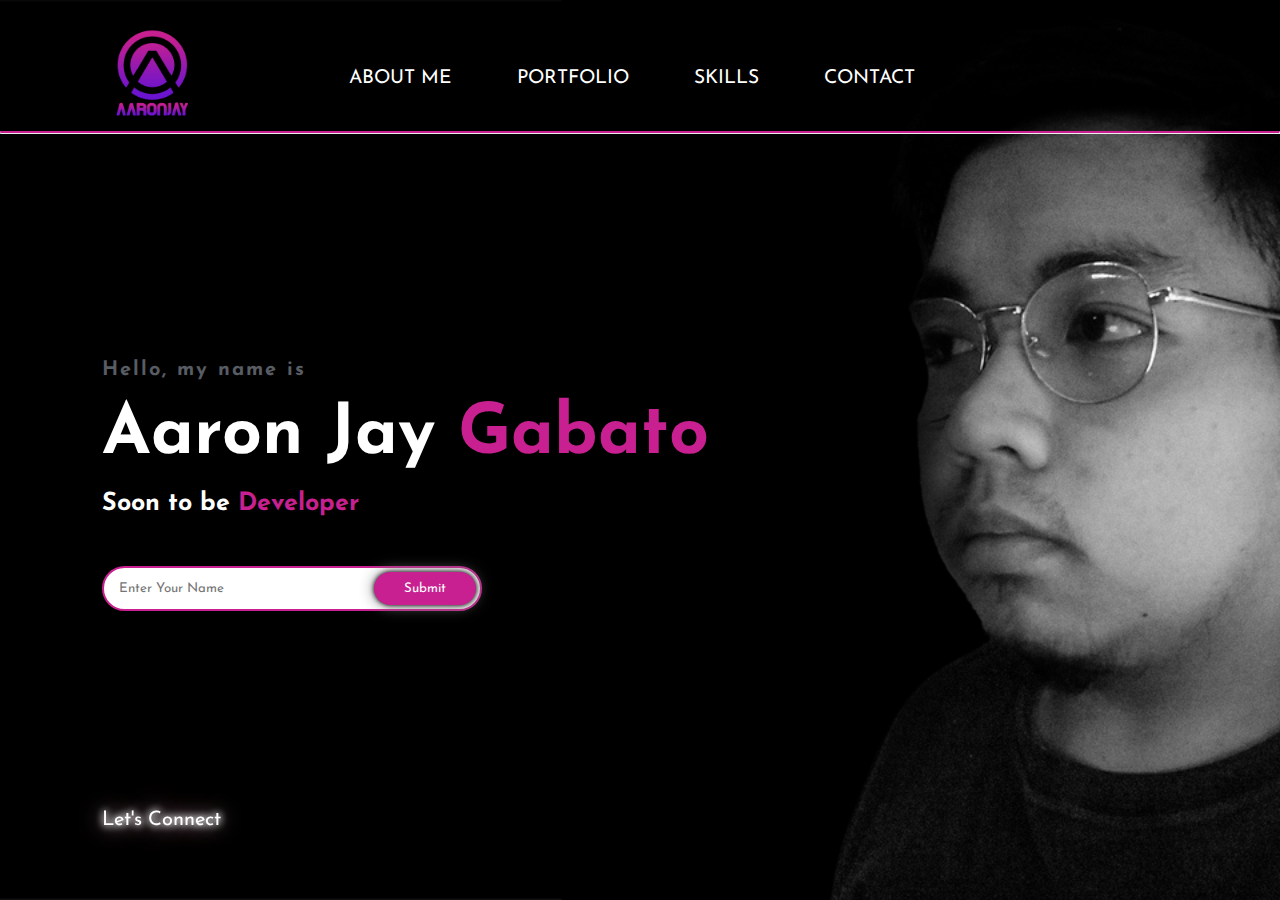
<file: index.html>
<!DOCTYPE html>
 <html lang="en">
 <head>
     <meta charset="UTF-8">
     <meta http-equiv="X-UA-Compatible" content="IE=edge">
     <meta name="viewport" content="width=device-width, initial-scale=1.0">
     <title>Aaron Jay</title>
     <link rel="shortcut icon" type="image" href="images/logo.png">
     <link rel="stylesheet" href="style index.css">
     <link rel="stylesheet" href="https://cdnjs.cloudflare.com/ajax/libs/font-awesome/5.15.3/css/all.min.css" 
        integrity="sha512-iBBXm8fW90+nuLcSKlbmrPcLa0OT92xO1BIsZ+ywDWZCvqsWgccV3gFoRBv0z+8dLJgyAHIhR35VZc2oM/gI1w==" 
            crossorigin="anonymous" referrerpolicy="no-referrer" />
   
     <link rel="preconnect" href="https://fonts.gstatic.com" crossorigin>
        <link href="https://fonts.googleapis.com/css2?family=Josefin+Sans&display=swap" rel="stylesheet">


     <script>

                document.addEventListener("DOMContentLoaded", function(){
                    document.querySelector("#name").addEventListener('keyup', function(){
                        var name = document.getElementById("name");
                        document.getElementById("user").innerHTML = `${name.value}`;
                    });
                    document.querySelector("#Start").addEventListener('click', function(){
                        document.getElementById("myForm").reset();
                    })
                });

     </script>
 </head>
 <body>
     <div class="hero">
         <nav>
             <h2><a href="index.html"><img src="images/Page Logo.png" class="logo"></a></h2>
             <ul>
                 <li><a href="about-me.html">ABOUT ME</a></li>
                 <li><a href="my-portfolio-photoshop.html">PORTFOLIO</a></li>
                 <li><a href="skill.html">SKILLS</a></li>
                 <li><a href="contact.html">CONTACT</a></li>
             </ul>
             <a href="https://www.youtube.com/watch?v=dQw4w9WgXcQ" class="btn" style="opacity: 0;">SECRET</a>
         </nav>
         <hr>

     </div>

     <div class="content">
         <h4>Hello, <span id="user"></span> my name is</h4>
         <h1>Aaron Jay <span>Gabato</span></h1>
         <h3>Soon to be <span>Developer</span></h3> 
         <div class="userName">
             <form autocomplete="off" id="myForm">
                 <input type="text" name="uname" placeholder="Enter Your Name" autocomplete="off" id="name" autofocus>
                 <button type="button" name="submit" id="Start">Submit</button>
             </form>
         </div>
     </div>

     <div class="share">
         <p class="neon">Let's Connect</p>

         <div class="social">
             <a href="https://www.facebook.com/gabato.aaron30"><i class="fab fa-facebook-f"></i></a>
             <a href="https://www.instagram.com/aaaaarondalla/"><i class="fab fa-instagram"></i></a>
             <a href="https://twitter.com/Im_Waddles"><i class="fab fa-twitter"></i></i></a>

         </div>
     </div>
     
 </body>
 </html>
</file>
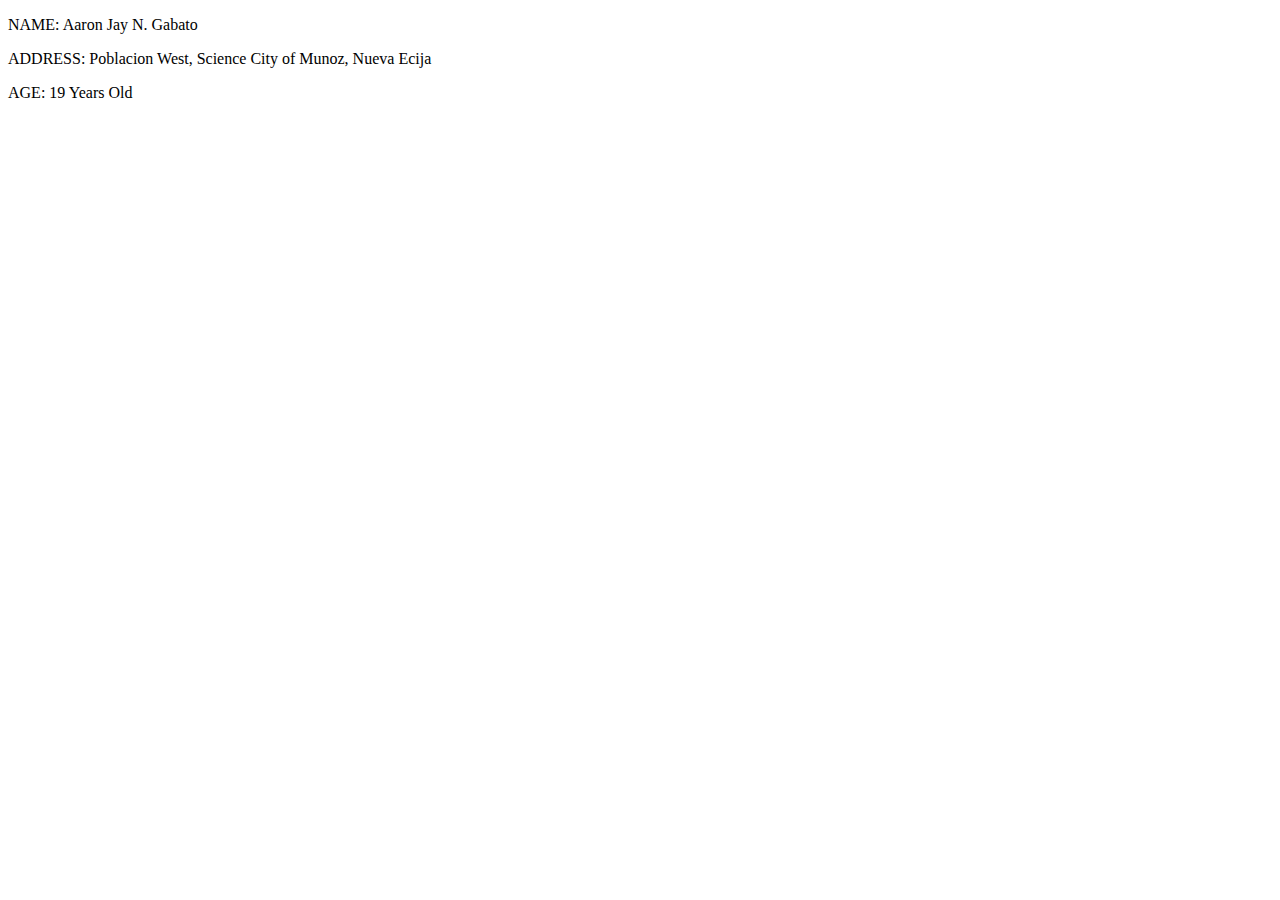
<file: aaron.html>
<!DOCTYPE html>
<html lang="en">
<head>

</head>
<body>
    <p id="nameID"></p>
    <p id="addressID"></p>
    <p id="ageID"></p>

    <script>


        document.getElementById("nameID").innerHTML = "NAME: Aaron Jay N. Gabato";
        document.getElementById("ageID").innerHTML = "AGE: 19 Years Old";
        document.getElementById("addressID").innerHTML = "ADDRESS: Poblacion West, Science City of Munoz, Nueva Ecija";



    </script>
</body>
</html>
</file>
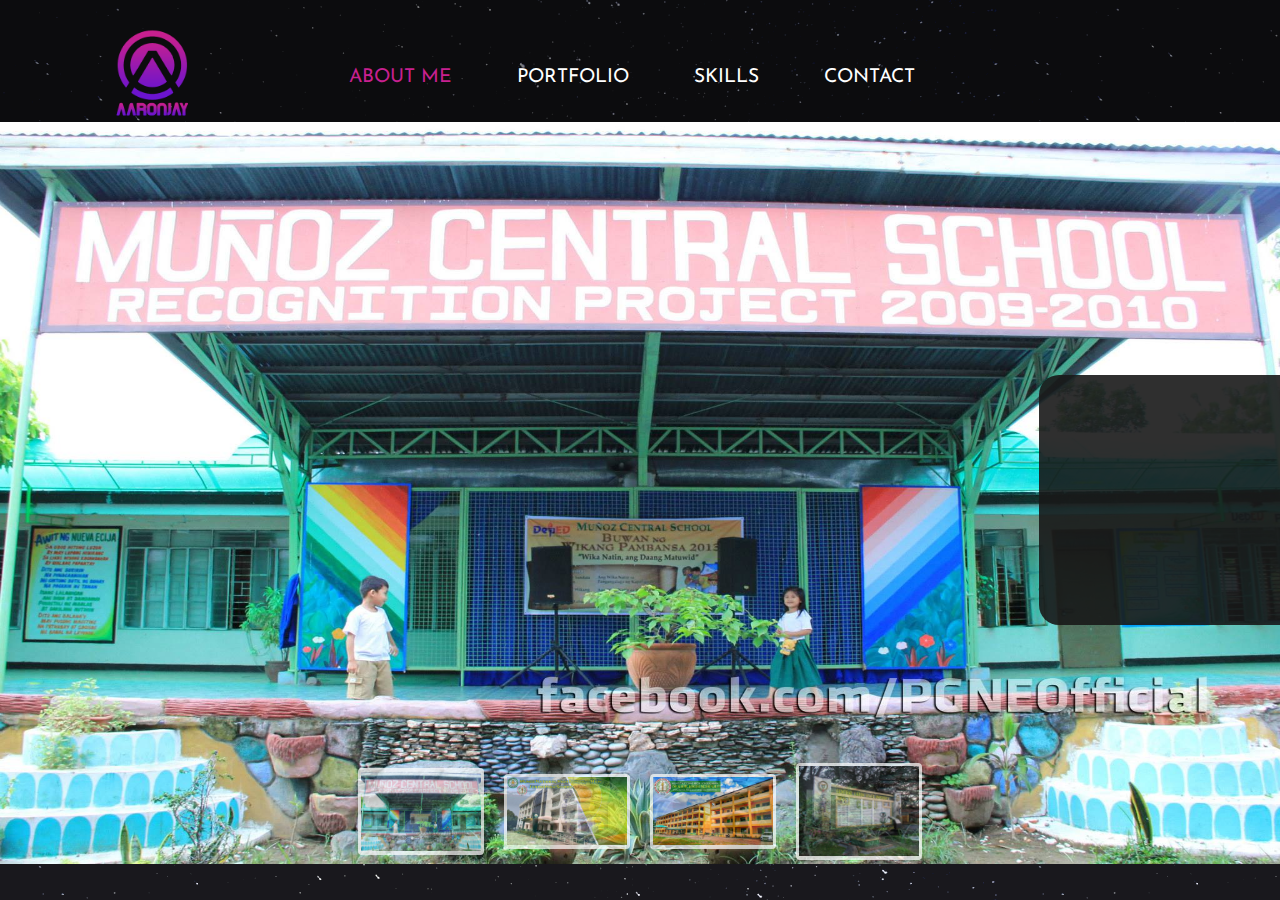
<file: about-me-education.html>
<!DOCTYPE html>
<html lang="en">
    <head>
        <meta charset="UTF-8">
        <meta http-equiv="X-UA-Compatible" content="IE=edge">
        <meta name="viewport" content="width=device-width, initial-scale=1.0">
        <title>Education</title>
        <link rel="shortcut icon" type="image" href="images/logo.png">
        <link rel="stylesheet" href="style about-education.css">
        <link rel="stylesheet" href="https://cdnjs.cloudflare.com/ajax/libs/font-awesome/5.15.3/css/all.min.css" 
        integrity="sha512-iBBXm8fW90+nuLcSKlbmrPcLa0OT92xO1BIsZ+ywDWZCvqsWgccV3gFoRBv0z+8dLJgyAHIhR35VZc2oM/gI1w==" 
            crossorigin="anonymous" referrerpolicy="no-referrer" />
    
        <link rel="preconnect" href="https://fonts.gstatic.com" crossorigin>
        <link href="https://fonts.googleapis.com/css2?family=Josefin+Sans&display=swap" rel="stylesheet">
    </head>
    <body>
        <div class="hero">
            <nav>
                <a href="index.html"><img src="images/Page Logo.png" class="logo"></a>
                <ul>
                    <li><a href="about-me.html" class= "current">ABOUT ME</a></li>
                    <li><a href="my-portfolio-photoshop.html">PORTFOLIO</a></li>
                    <li><a href="skill.html">SKILLS</a></li>
                    <li><a href="contact.html">CONTACT</a></li>
                </ul>
                <a href="https://www.youtube.com/watch?v=dQw4w9WgXcQ" class="btn" style="opacity: 0;">SECRET</a>
            </nav>
           
            <hr>
        
            <div class="box">
                <h5 id="schoolname"></h5>
                    <div class="pra">
                        <p id="schooldesc"></p>
                    </div> 
                </div>

            <div class="background">
                <img id="imgsrc" src="images/School/MCS.jpg">
                <ul class="navigation">
                    <li onclick="imgUrl('images/School/MCS.jpg')"><img src="images/School/MCS.jpg"></li>
                    <li onclick="imgUrl('images/School/MNHS Jr.jpg')"><img src="images/School/MNHS Jr.jpg" ></li>
                    <li onclick="imgUrl('images/School/MNHS Sr.jpg')"><img src="images/School/MNHS Sr.jpg"></li>
                    <li onclick="imgUrl('images/School/CLSU.jpg')"><img src="images/School/CLSU.jpg"></li>
                </ul>
            </div>

            
            <script type="text/javascript">
                function imgUrl(sourceImg)
                {
                    const visible = document.querySelector(".box");
                    document.getElementById("imgsrc").src = sourceImg;
                    
                    if(sourceImg == "images/School/MCS.jpg")
                    {
                        document.getElementById("schoolname").innerHTML = "Munoz Central School";
                        document.getElementById("schooldesc").innerHTML = "This is my school when I was elementary and also pre-elementary";
                    }
                    else if(sourceImg == "images/School/MNHS Jr.jpg")
                    {
                        document.getElementById("schoolname").innerHTML = "Munoz National HighSchool Junior - MAIN";
                        document.getElementById("schooldesc").innerHTML = "This is my school when I was Junior High School";
                    }
                    else if(sourceImg == "images/School/MNHS Sr.jpg")
                    {
                        document.getElementById("schoolname").innerHTML = "Munoz National HighSchool Senior - MAIN";
                        document.getElementById("schooldesc").innerHTML = "This is my school when I was Senior High School";
                    }
                    else if(sourceImg == "images/School/CLSU.jpg")
                    {
                        document.getElementById("schoolname").innerHTML = "Central Luzon State University";
                        document.getElementById("schooldesc").innerHTML = "This is where I'm currently enrolled and where I learned how to code and fell in love with it";
                    }
                }

            </script>
            
            
        </div>
            
        


    </body>
</html>
</file>
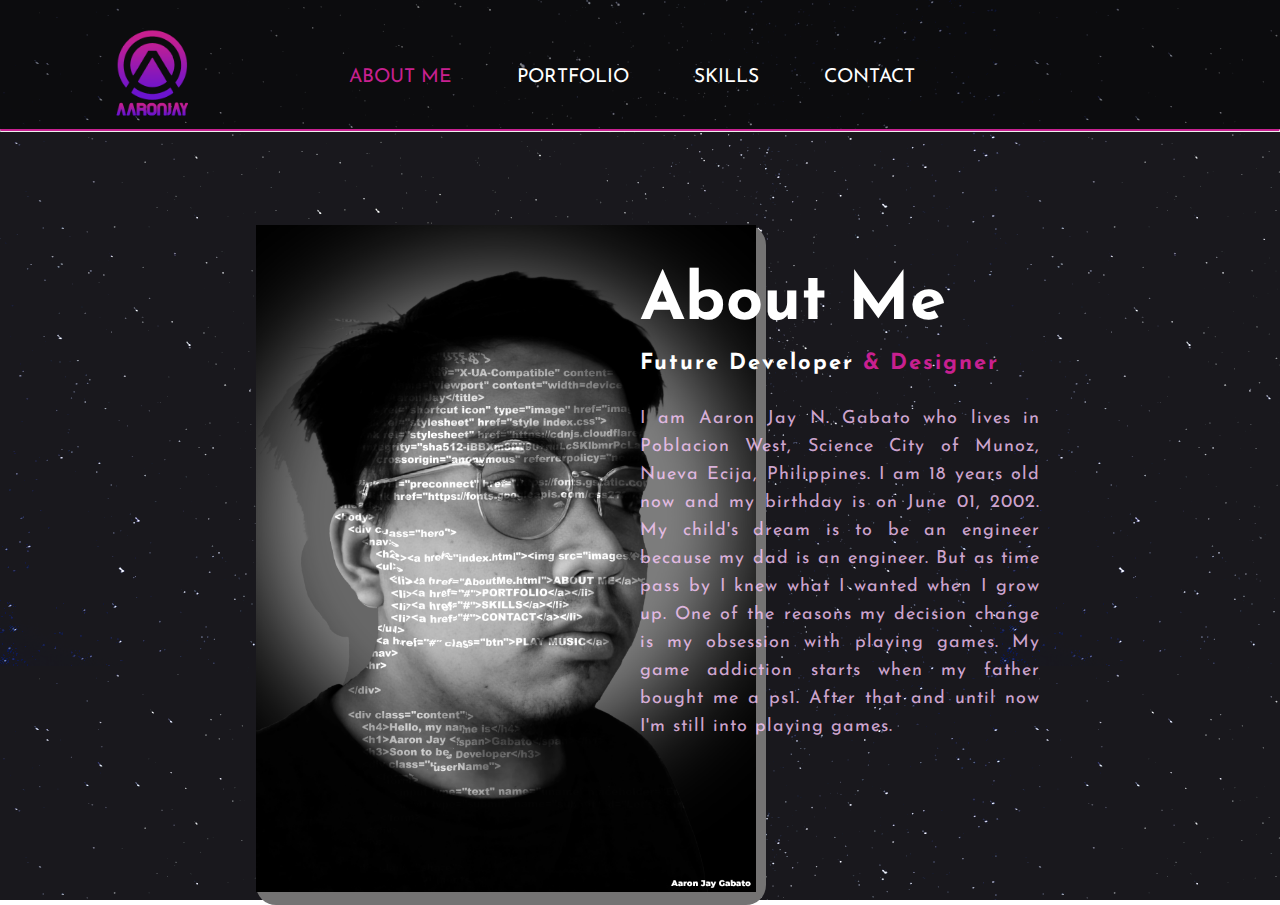
<file: about-me-personal.html>
<!DOCTYPE html>
<html lang="en">
    <head>
        <meta charset="UTF-8">
        <meta http-equiv="X-UA-Compatible" content="IE=edge">
        <meta name="viewport" content="width=device-width, initial-scale=1.0">
        <title>Personal</title>
        <link rel="shortcut icon" type="image" href="images/logo.png">
        <link rel="stylesheet" href="style about-personal.css">
        <link rel="stylesheet" href="https://cdnjs.cloudflare.com/ajax/libs/font-awesome/5.15.3/css/all.min.css" 
        integrity="sha512-iBBXm8fW90+nuLcSKlbmrPcLa0OT92xO1BIsZ+ywDWZCvqsWgccV3gFoRBv0z+8dLJgyAHIhR35VZc2oM/gI1w==" 
            crossorigin="anonymous" referrerpolicy="no-referrer" />
    
        <link rel="preconnect" href="https://fonts.gstatic.com" crossorigin>
        <link href="https://fonts.googleapis.com/css2?family=Josefin+Sans&display=swap" rel="stylesheet">
    </head>
    <body>
        <div class="hero">
            <nav>
                <a href="index.html"><img src="images/Page Logo.png" class="logo"></a>
                <ul>
                    <li><a href="about-me.html" class= "current">ABOUT ME</a></li>
                    <li><a href="my-portfolio-photoshop.html">PORTFOLIO</a></li>
                    <li><a href="skill.html">SKILLS</a></li>
                    <li><a href="contact.html">CONTACT</a></li>
                </ul>
                <a href="https://www.youtube.com/watch?v=dQw4w9WgXcQ" class="btn" style="opacity: 0;">SECRET</a>
            </nav>
            <hr>
        </div>

        <div class="block"></div>
        <section class="about ">
            <div class="main">
                <img src="images/Picture.png">
                <div class="about-text">
                    <h2>About Me</h2>
                    <h5>Future Developer <span>& Designer</span></h5>
                    <p>I am Aaron Jay N. Gabato who lives in Poblacion West, Science City of Munoz, Nueva Ecija, Philippines. I am 18 years old now and my birthday is on June 01, 2002. My child's dream is to be an engineer because my dad is an engineer. 
                        But as time pass by I knew what I wanted when I grow up. One of the reasons my decision change is my obsession with playing games. My game addiction starts when my father bought me a ps1. After that and until now I'm still into playing games.</p>
                </div>
            </div>
        </section>
        
    </body>
</html>
</file>
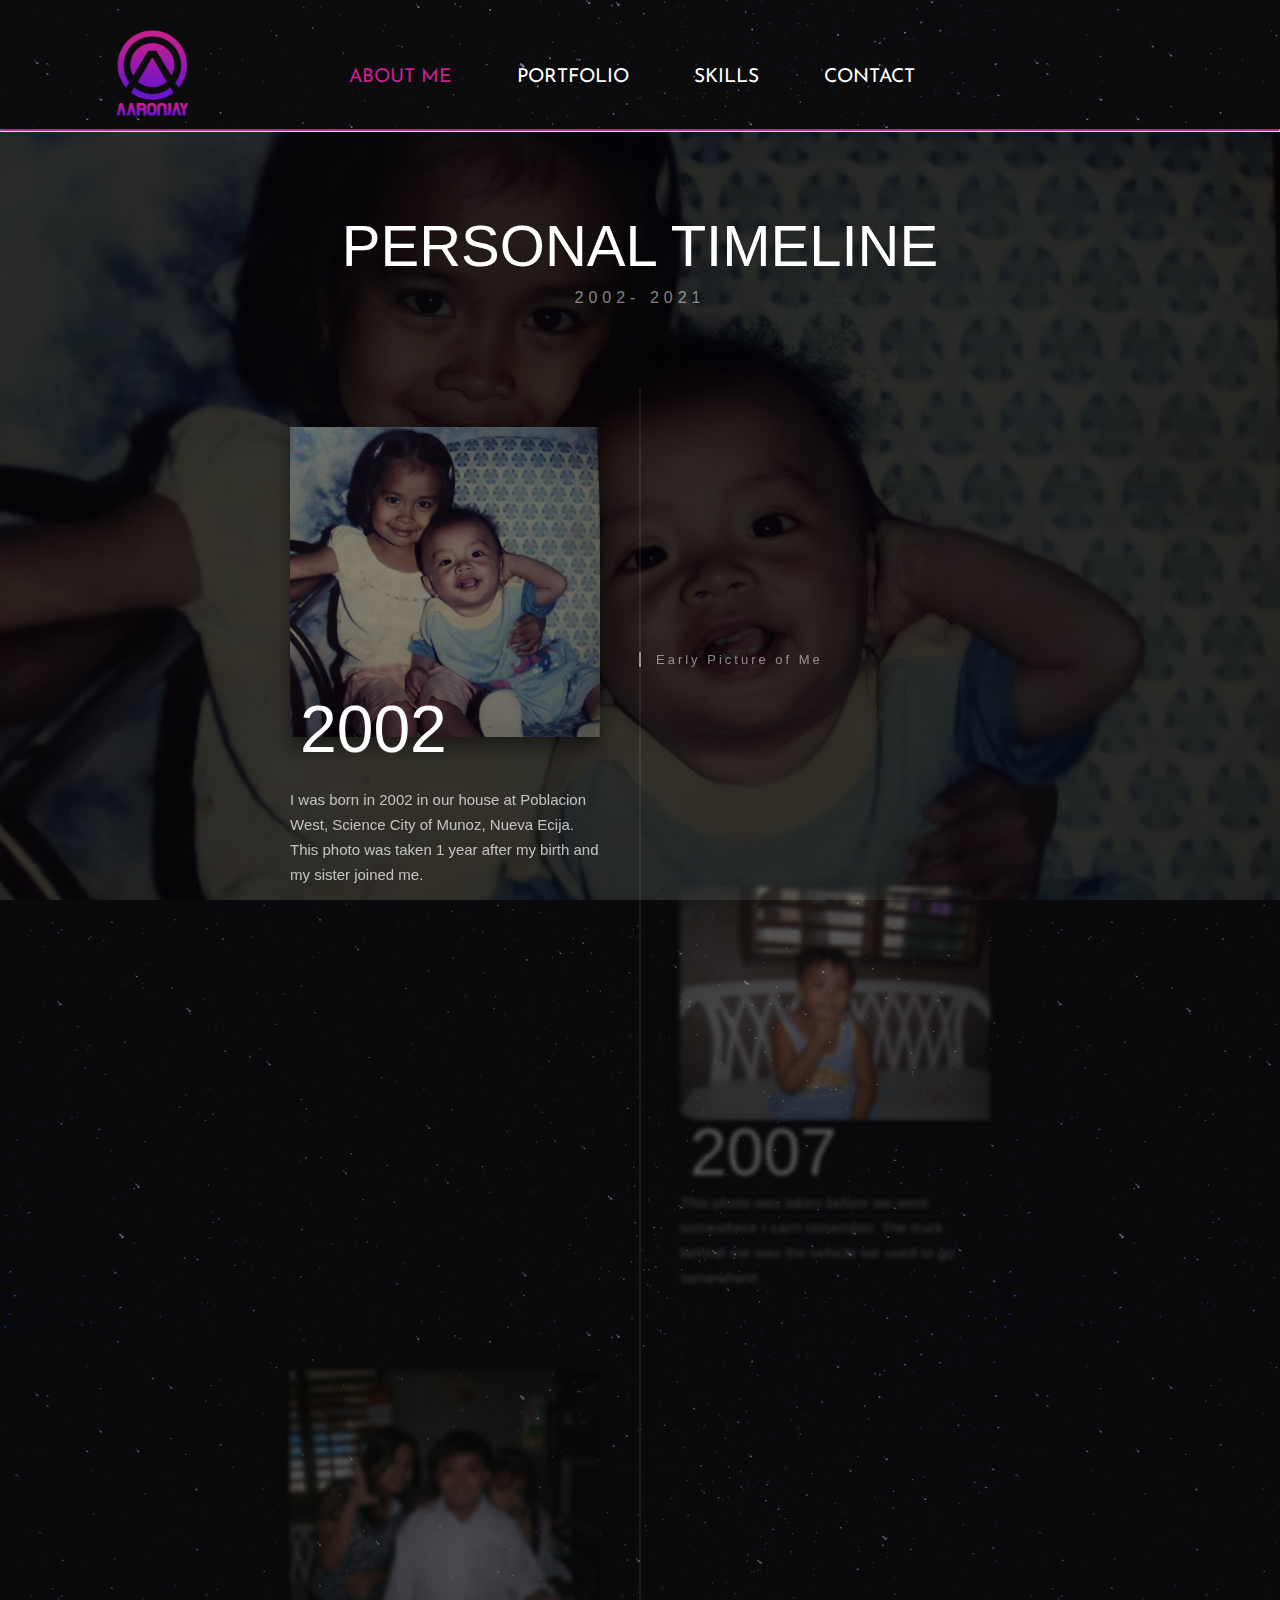
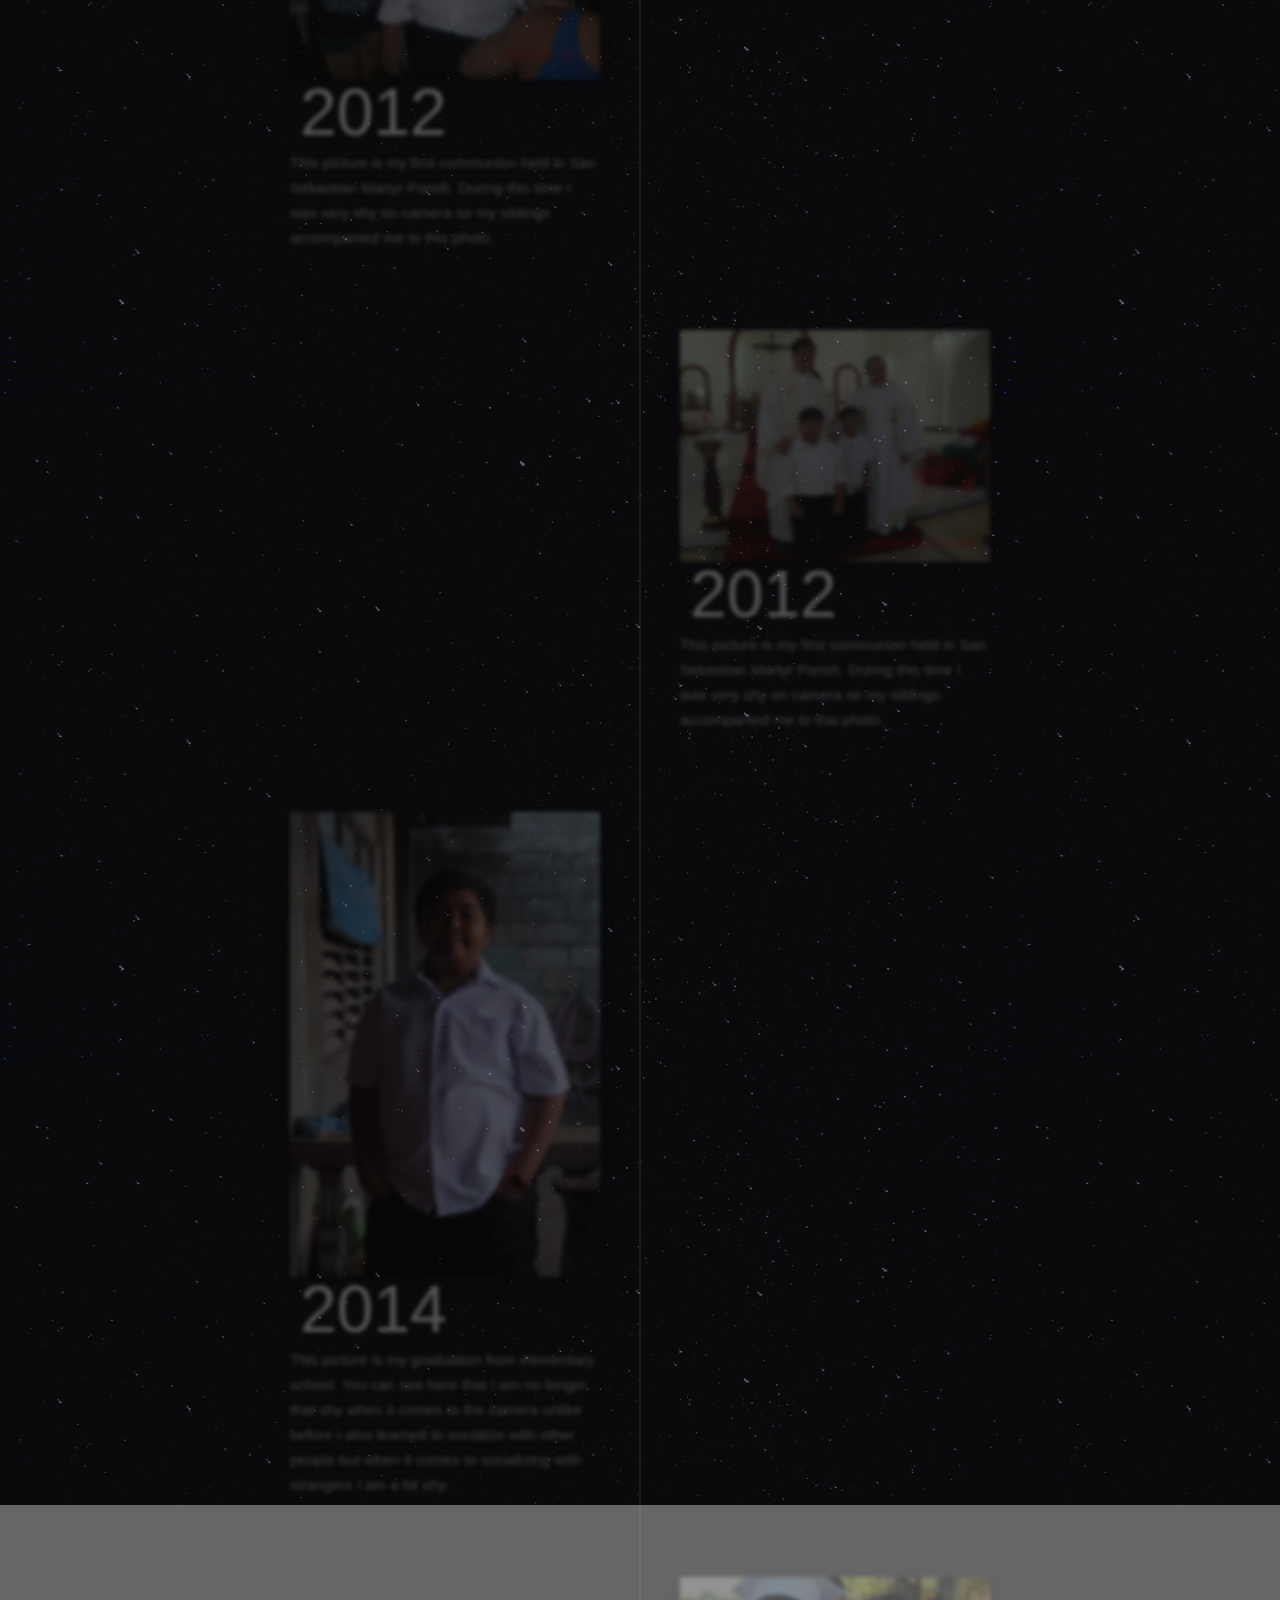
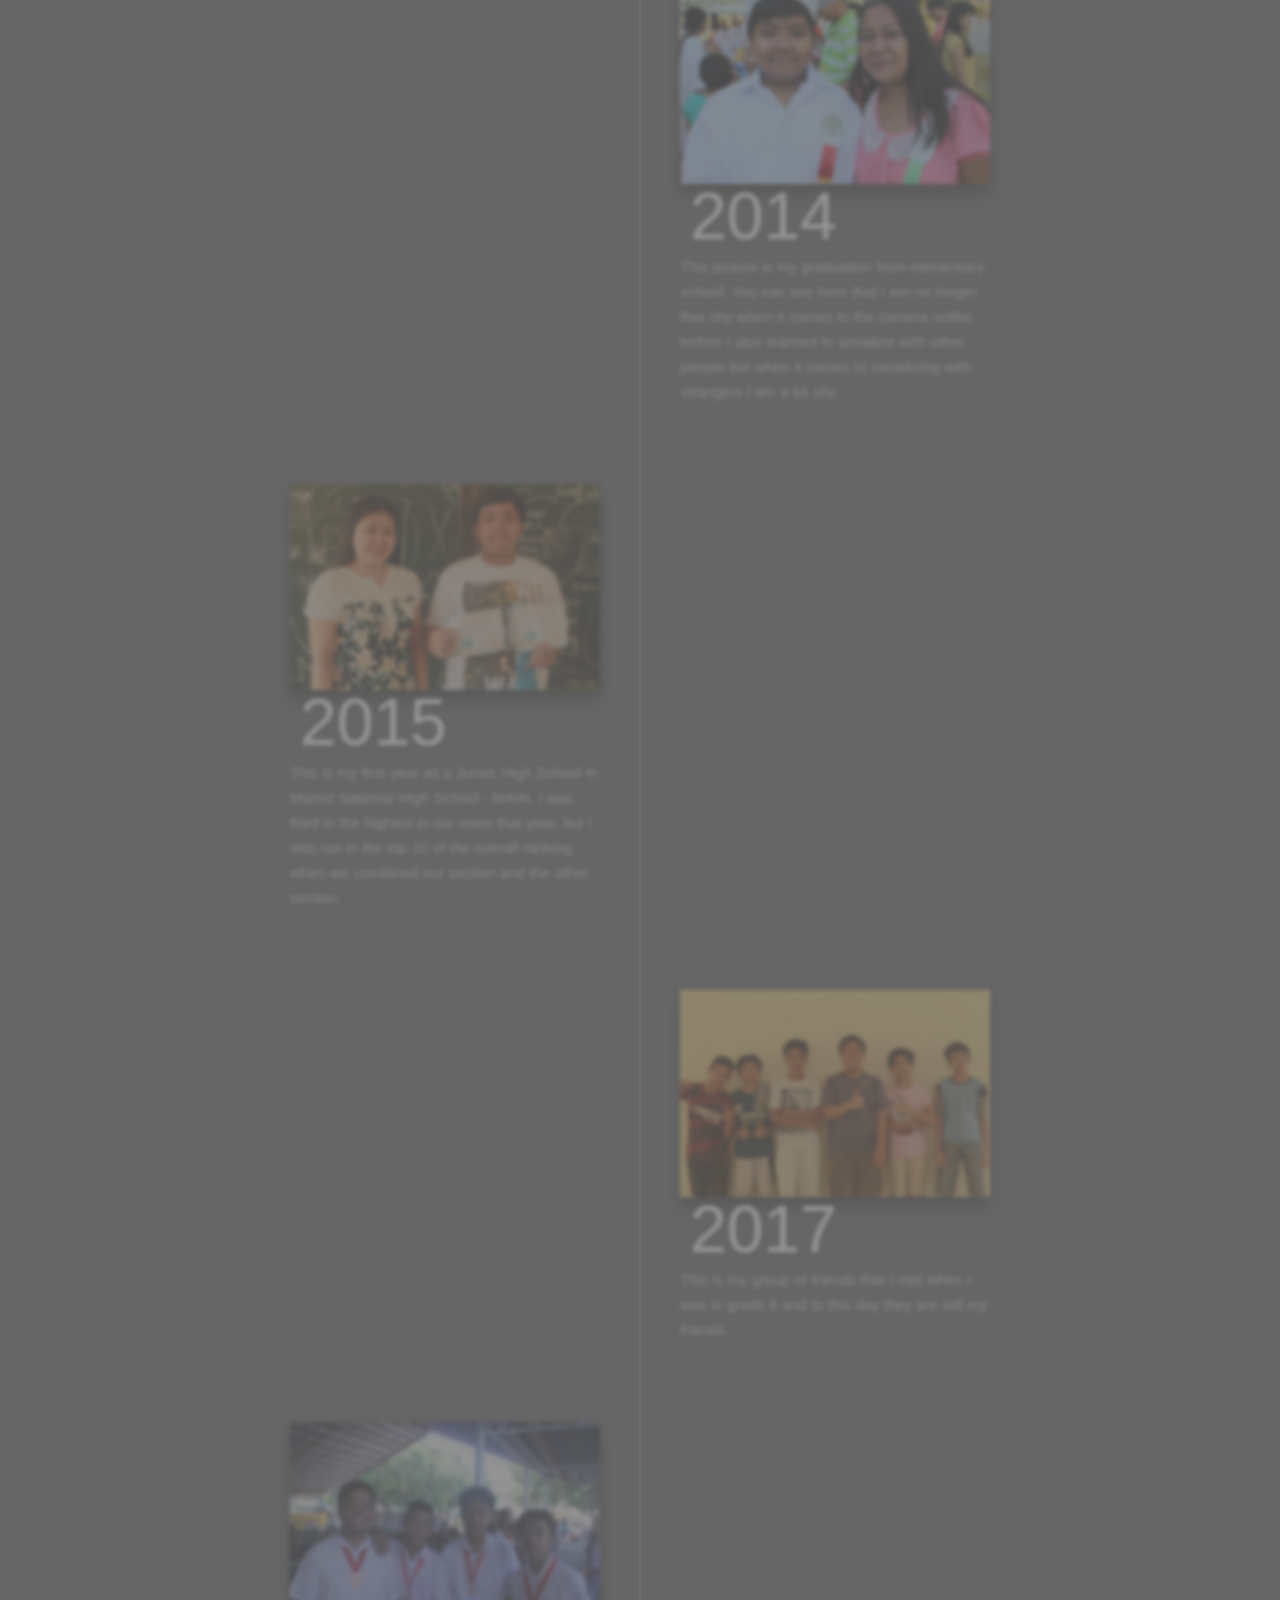
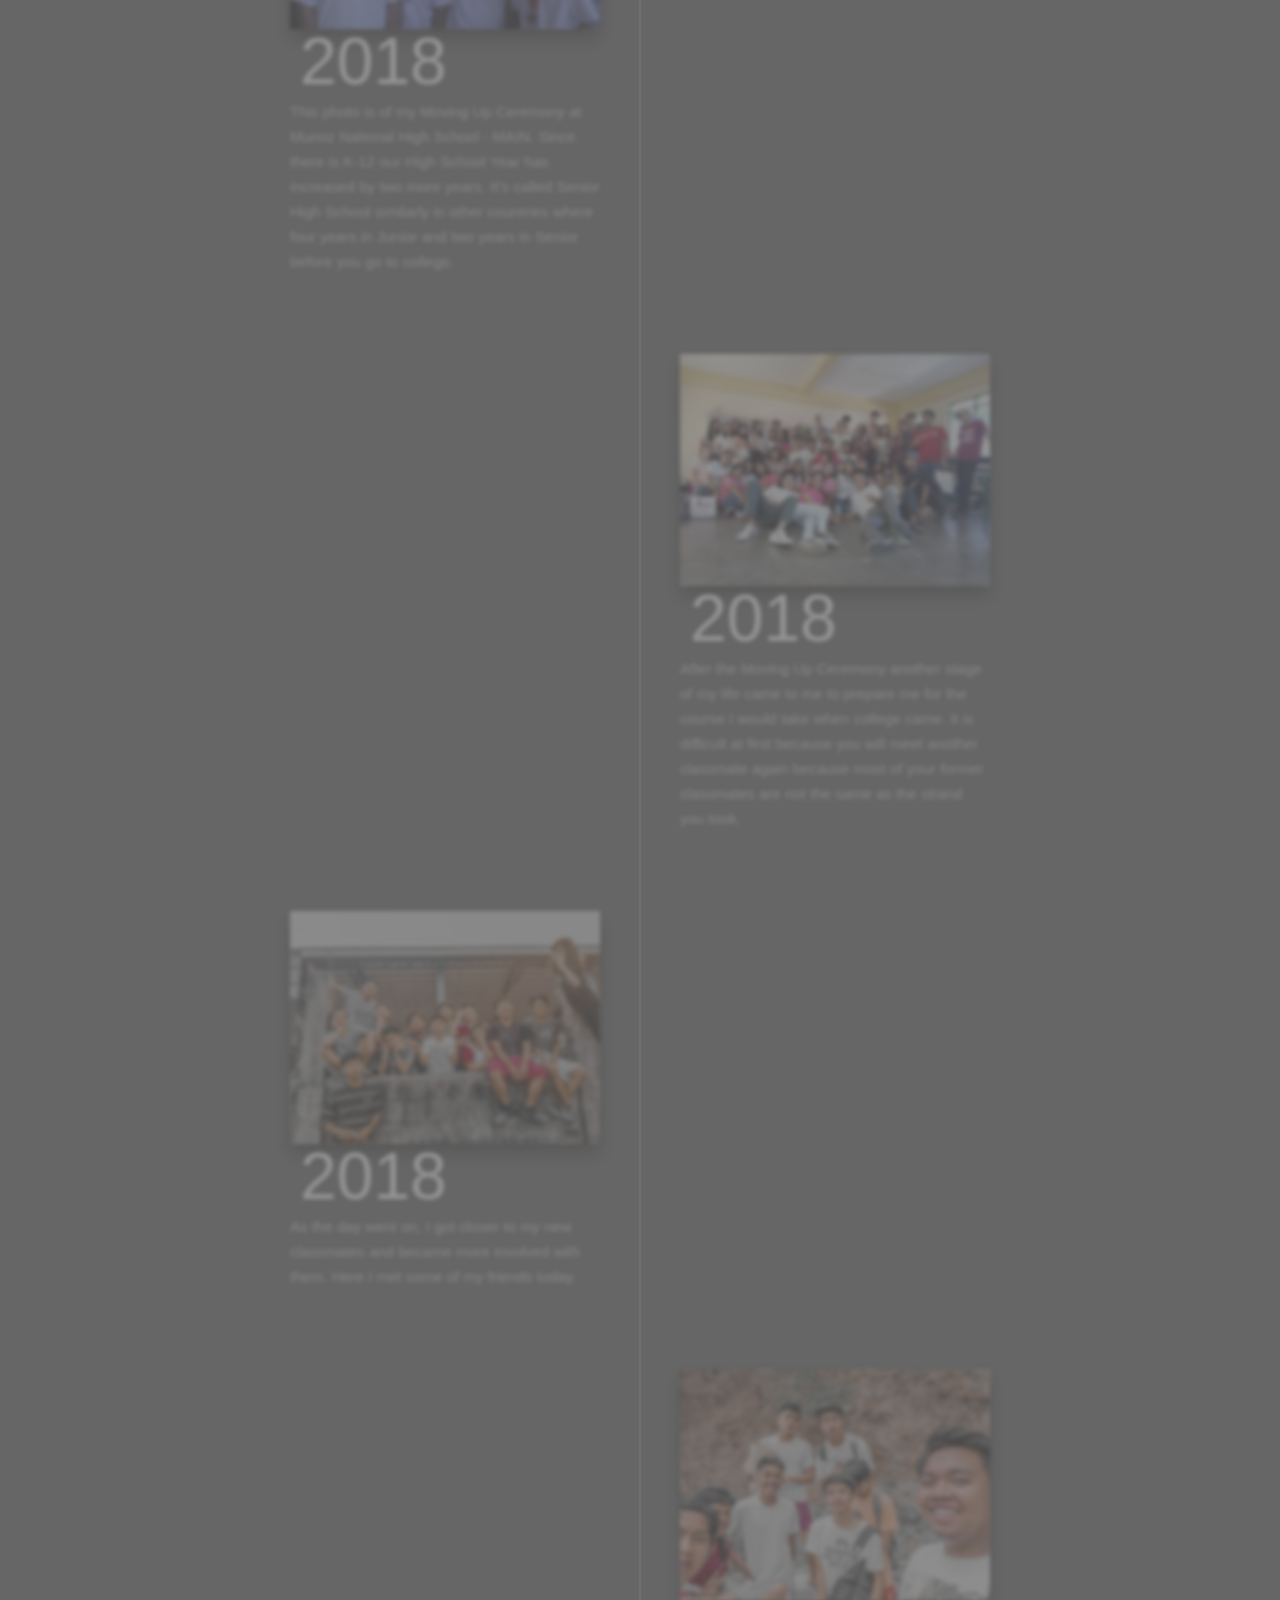
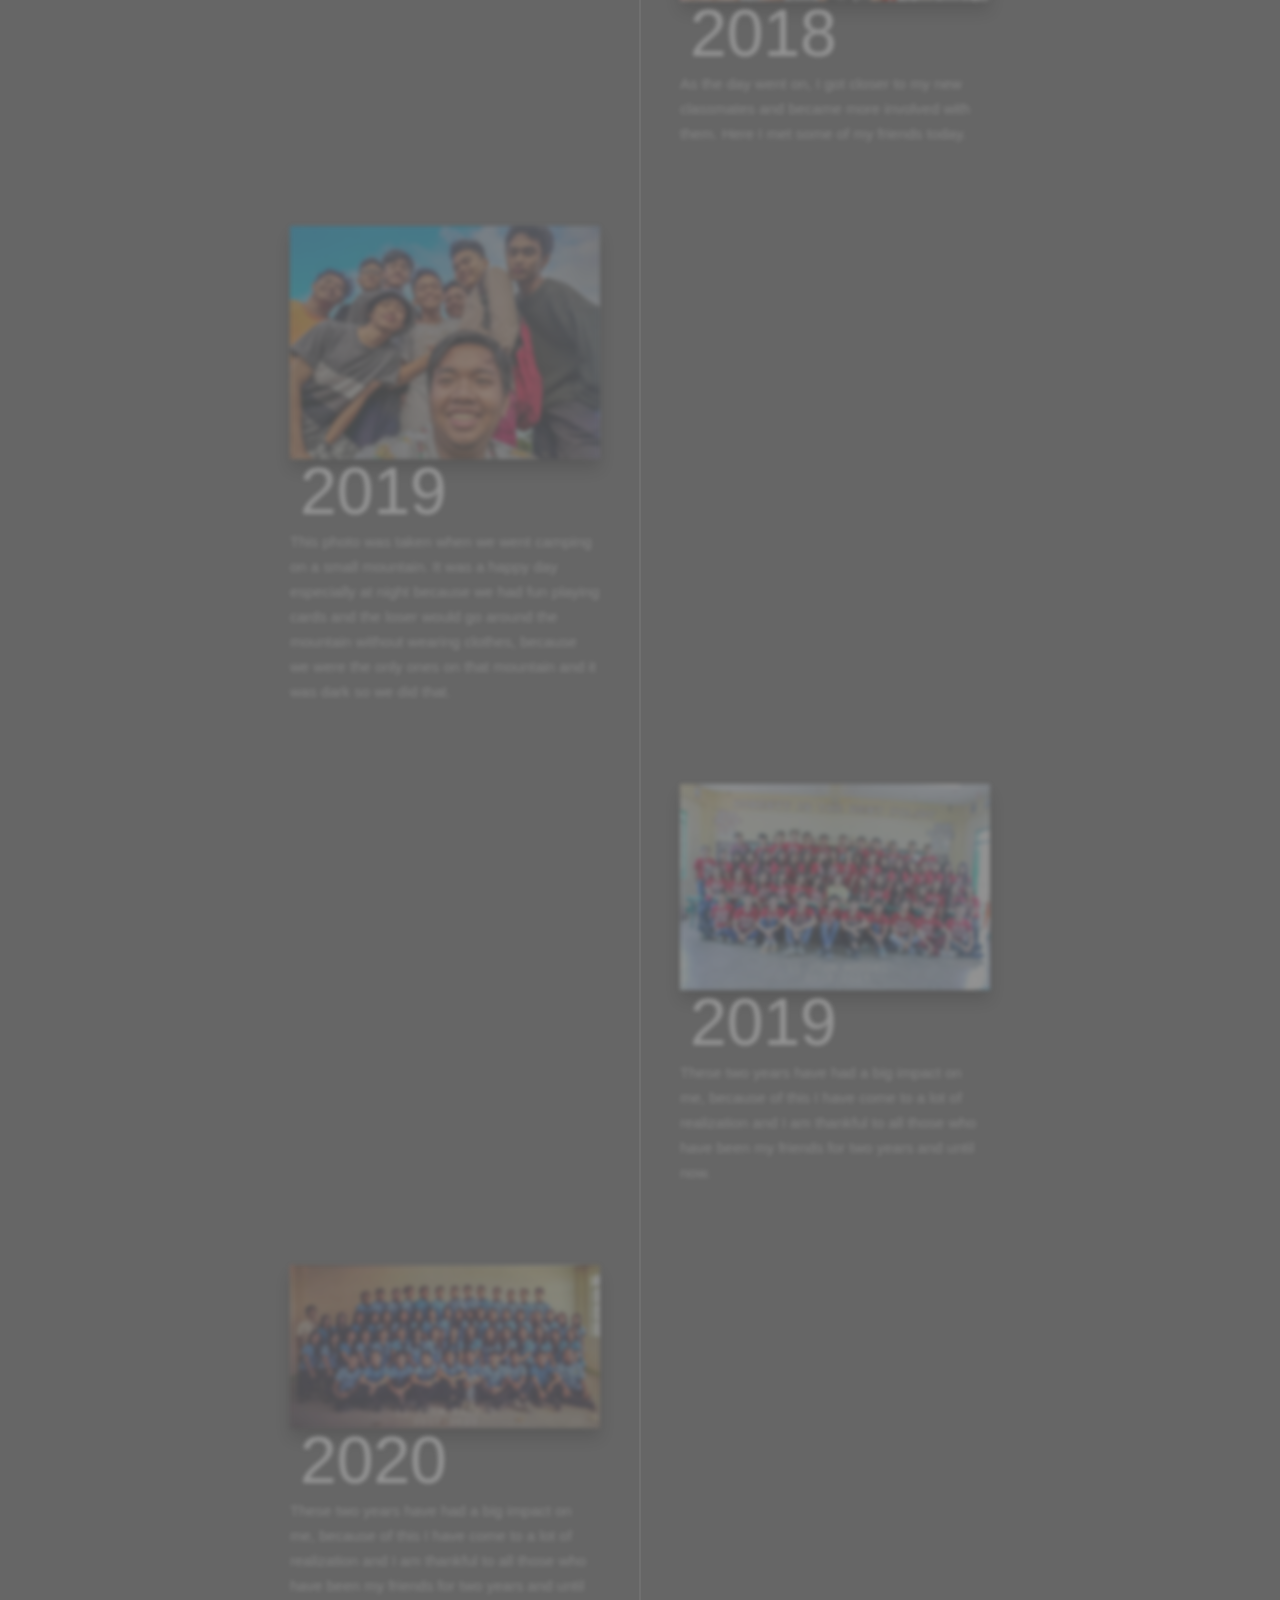
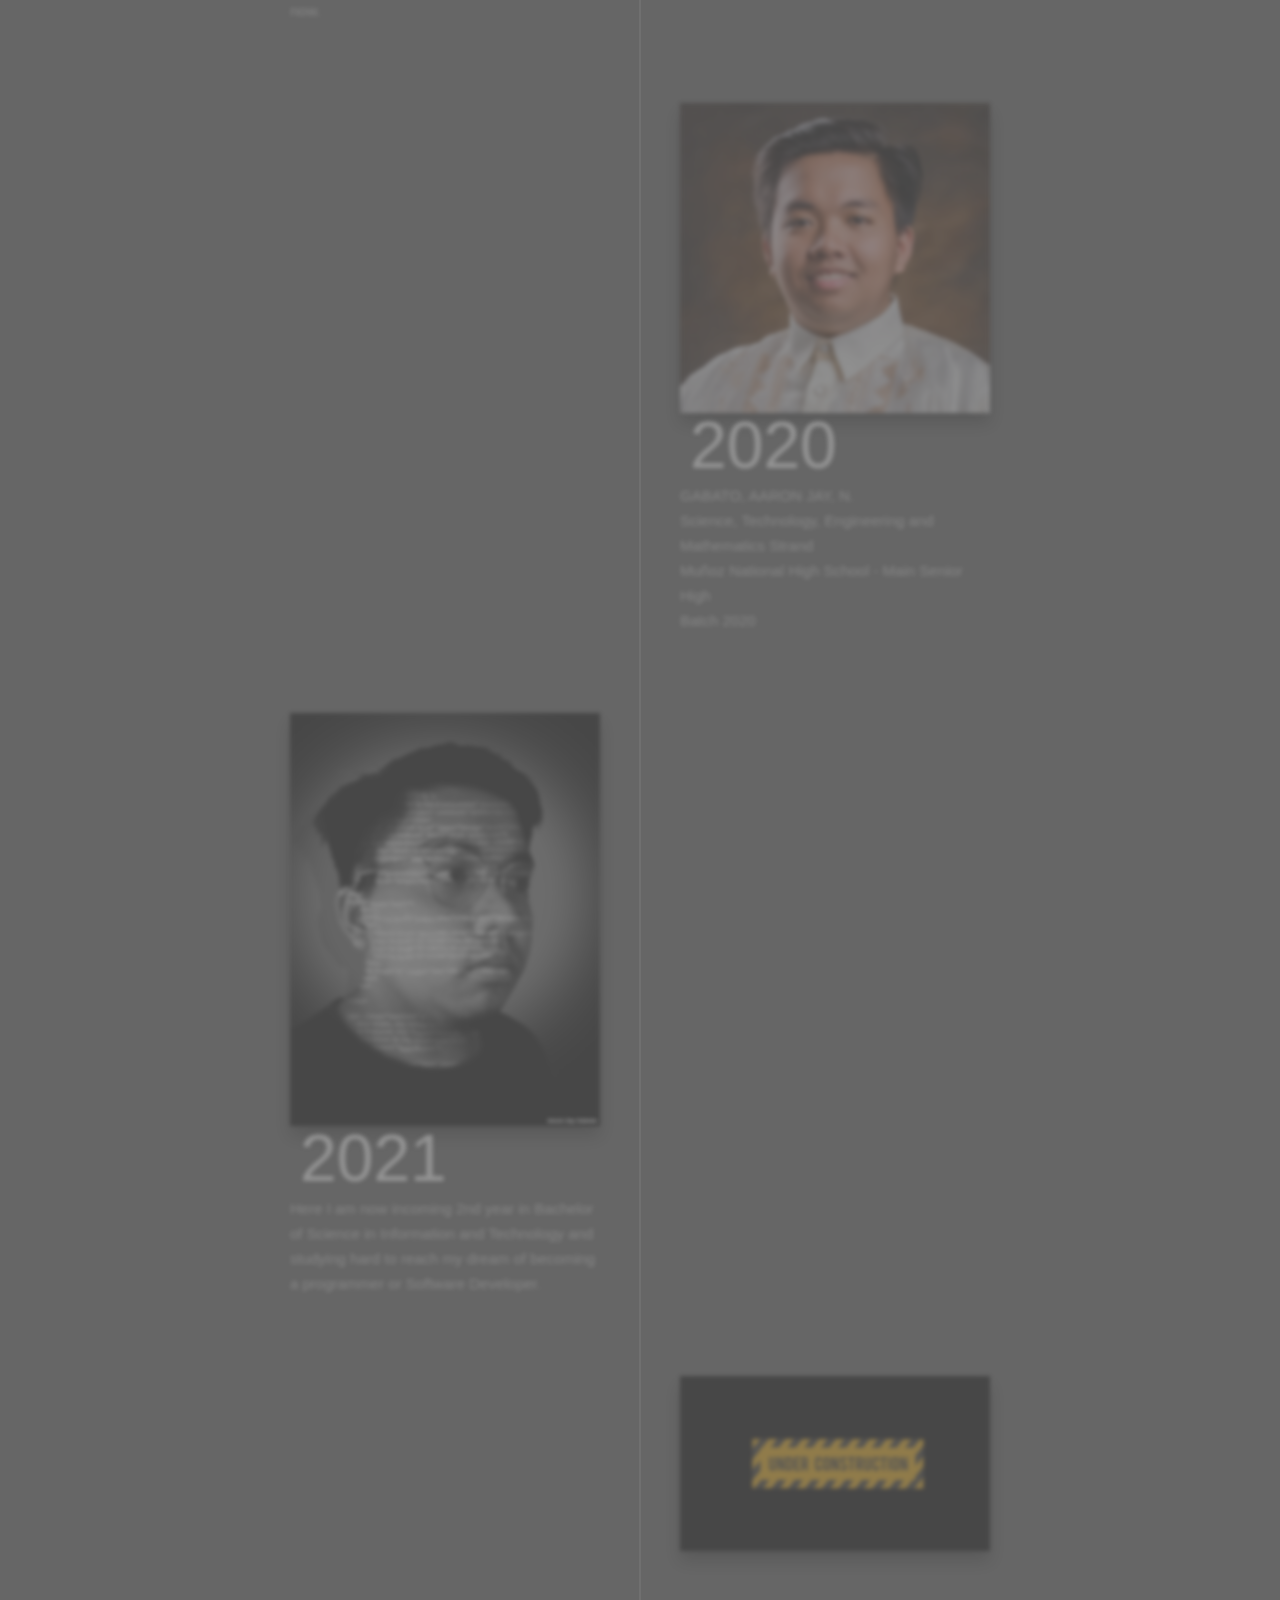
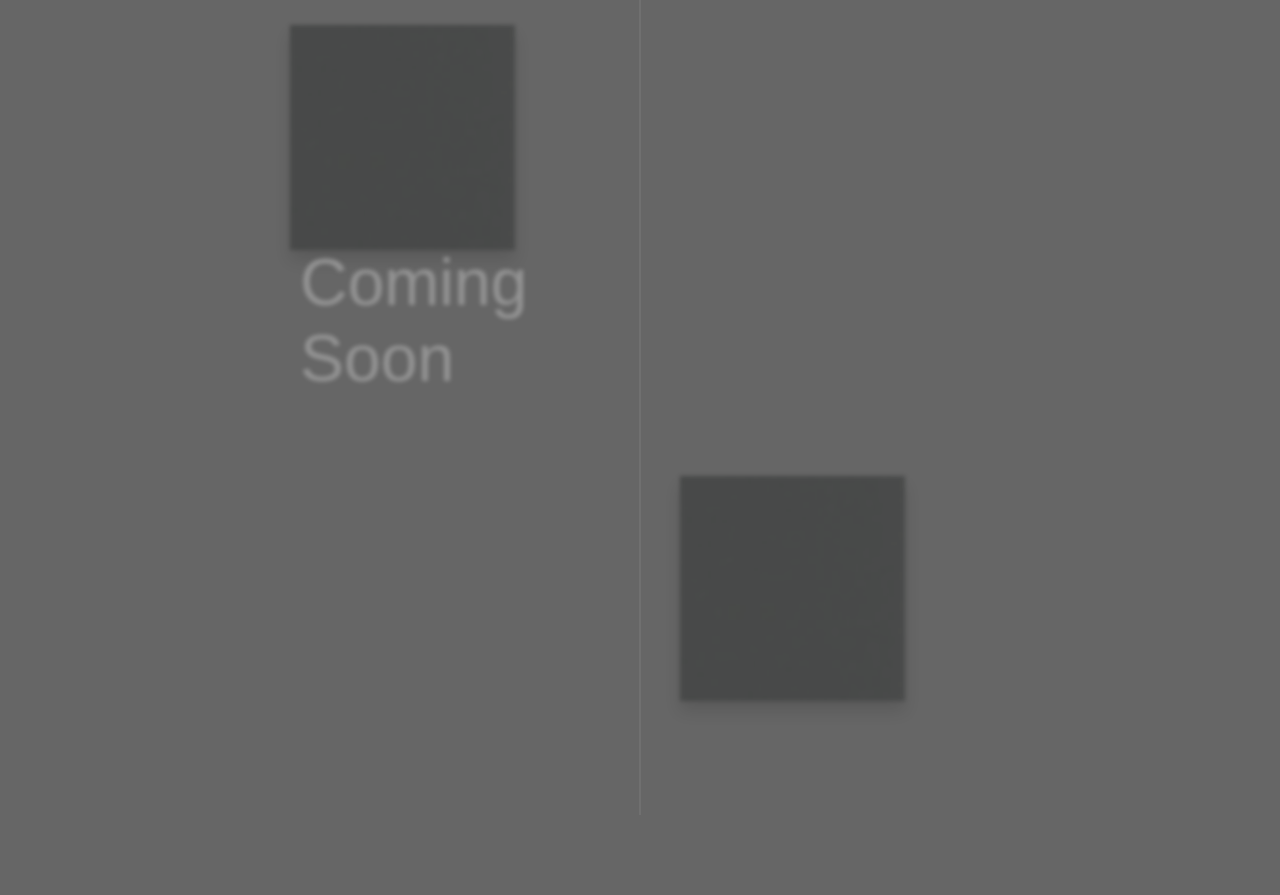
<file: about-me-timeline.html>
<!DOCTYPE html>
<html lang="en">
    <head>
        <meta charset="UTF-8">
        <meta http-equiv="X-UA-Compatible" content="IE=edge">
        <meta name="viewport" content="width=device-width, initial-scale=1.0">
        <title>Timeline</title>
        <link rel="shortcut icon" type="image" href="images/logo.png">
        <link rel="stylesheet" href="style about-timeline.css">
        <link rel="stylesheet" href="https://cdnjs.cloudflare.com/ajax/libs/font-awesome/5.15.3/css/all.min.css" 
        integrity="sha512-iBBXm8fW90+nuLcSKlbmrPcLa0OT92xO1BIsZ+ywDWZCvqsWgccV3gFoRBv0z+8dLJgyAHIhR35VZc2oM/gI1w==" 
            crossorigin="anonymous" referrerpolicy="no-referrer" />
    
        <link rel="preconnect" href="https://fonts.gstatic.com" crossorigin>
        <link href="https://fonts.googleapis.com/css2?family=Josefin+Sans&display=swap" rel="stylesheet">
    </head>
    <body>
        <div class="hero">
            <nav>
                <a href="index.html"><img src="images/Page Logo.png" class="logo"></a>
                <ul>
                    <li><a href="about-me.html" class= "current">ABOUT ME</a></li>
                    <li><a href="my-portfolio-photoshop.html">PORTFOLIO</a></li>
                    <li><a href="skill.html">SKILLS</a></li>
                    <li><a href="contact.html">CONTACT</a></li>
                </ul>
                <a href="https://www.youtube.com/watch?v=dQw4w9WgXcQ" class="btn" style="opacity: 0;">SECRET</a>
            </nav>
            <hr>
            
            <div class="timeline-container" id="timeline-1">
                <div class="timeline-header">
                  <h2 class="timeline-header__title">PERSONAL TIMELINE</h2>
                  <h3 class="timeline-header__subtitle">2002- 2021</h3>
                </div>
                <div class="timeline">
                  <div class="timeline-item" data-text="Early Picture of Me">
                    <div class="timeline__content"><img class="timeline__img" src="images/Timeline/1.jpg" />
                      <h2 class="timeline__content-title">2002</h2>
                      <p class="timeline__content-desc">I was born in 2002 in our house at Poblacion West, Science City of Munoz, Nueva Ecija. This photo was taken 1 year after my birth and my sister joined me.</p>
                    </div>
                  </div>
                  <div class="timeline-item" data-text="Picture of me before going somewhere">
                    <div class="timeline__content"><img class="timeline__img" src="images/Timeline/2.jpg"/>
                      <h2 class="timeline__content-title">2007</h2>
                      <p class="timeline__content-desc">This photo was taken before we went somewhere I can't remember. The truck behind me was the vehicle we used to go somewhere.</p>
                    </div>
                  </div>
                  <div class="timeline-item" data-text="First communion">
                    <div class="timeline__content"><img class="timeline__img" src="images/Timeline/3.jpg"/>
                      <h2 class="timeline__content-title">2012</h2>
                      <p class="timeline__content-desc">This picture is my first communion held in San Sebastian Martyr Parish. During this time I was very shy on camera so my siblings accompanied me to this photo.</p>
                    </div>
                  </div>
                  <div class="timeline-item" data-text="First communion">
                    <div class="timeline__content"><img class="timeline__img" src="images/Timeline/3.5.jpg"/>
                      <h2 class="timeline__content-title">2012</h2>
                      <p class="timeline__content-desc">This picture is my first communion held in San Sebastian Martyr Parish. During this time I was very shy on camera so my siblings accompanied me to this photo.</p>
                    </div>
                  </div>
                  <div class="timeline-item" data-text="Elementary Graduation">
                    <div class="timeline__content"><img class="timeline__img" src="images/Timeline/4.jpg"/>
                      <h2 class="timeline__content-title">2014</h2>
                      <p class="timeline__content-desc">This picture is my graduation from elementary school. You can see here that I am no longer that shy when it comes to the camera unlike before I also learned to socialize with other people but when it comes to socializing with strangers I am a bit shy.</p>
                    </div>
                  </div>
                  <div class="timeline-item" data-text="Elementary Graduation">
                    <div class="timeline__content"><img class="timeline__img" src="images/Timeline/4.5.jpg"/>
                      <h2 class="timeline__content-title">2014</h2>
                      <p class="timeline__content-desc">This picture is my graduation from elementary school. You can see here that I am no longer that shy when it comes to the camera unlike before I also learned to socialize with other people but when it comes to socializing with strangers I am a bit shy.</p>
                    </div>
                  </div>
                  <div class="timeline-item" data-text="Grade 7 Room Recognition">
                    <div class="timeline__content"><img class="timeline__img" src="images/Timeline/6.jpg"/>
                      <h2 class="timeline__content-title">2015</h2>
                      <p class="timeline__content-desc">This is my first year as a Junior High School in Munoz National High School - MAIN. I was third in the highest in our room that year, but I was not in the top 10 of the overall ranking when we combined our section and the other section.</p>
                    </div>
                  </div>
                  <div class="timeline-item" data-text="High School Friends">
                    <div class="timeline__content"><img class="timeline__img" src="images/Timeline/7.jpg"/>
                      <h2 class="timeline__content-title">2017</h2>
                      <p class="timeline__content-desc">This is my group of friends that I met when I was in grade 8 and to this day they are still my friends. </p>
                    </div>
                  </div>
                  <div class="timeline-item" data-text="Junior High-School Moving Up">
                    <div class="timeline__content"><img class="timeline__img" src="images/Timeline/5.jpg"/>
                      <h2 class="timeline__content-title">2018</h2>
                      <p class="timeline__content-desc">This photo is of my Moving Up Ceremony at Munoz National High School - MAIN. Since there is K-12 our High School Year has increased by two more years. It’s called Senior High School similarly in other countries where four years in Junior and two years in Senior before you go to college.</p>
                    </div>
                  </div>
                  <div class="timeline-item" data-text="Start of Senior High School">
                    <div class="timeline__content"><img class="timeline__img" src="images/Timeline/8.1.jpg"/>
                      <h2 class="timeline__content-title">2018</h2>
                      <p class="timeline__content-desc">
                        After the Moving Up Ceremony another stage of my life came to me to prepare me for the course I would take when college came. It is difficult at first because you will meet another classmate again because most of your former classmates are not the same as the strand you took.
                      </p>
                    </div>
                  </div>
                  <div class="timeline-item" data-text="Senior High School Friends">
                    <div class="timeline__content"><img class="timeline__img" src="images/Timeline/8.5.jpg"/>
                      <h2 class="timeline__content-title">2018</h2>
                      <p class="timeline__content-desc">
                        As the day went on, I got closer to my new classmates and became more involved with them. Here I met some of my friends today.
                      </p>
                    </div>
                  </div>
                  <div class="timeline-item" data-text="Senior High School Friends">
                    <div class="timeline__content"><img class="timeline__img" src="images/Timeline/8.jpg"/>
                      <h2 class="timeline__content-title">2018</h2>
                      <p class="timeline__content-desc">
                        As the day went on, I got closer to my new classmates and became more involved with them. Here I met some of my friends today.
                      </p>
                    </div>
                  </div>
                  <div class="timeline-item" data-text="Camping">
                    <div class="timeline__content"><img class="timeline__img" src="images/Timeline/8.5.5.jpg"/>
                      <h2 class="timeline__content-title">2019</h2>
                      <p class="timeline__content-desc">
                        This photo was taken when we went camping on a small mountain. It was a happy day especially at night because we had fun playing cards and the loser would go around the mountain without wearing clothes, because we were the only ones on that mountain and it was dark so we did that.
                      </p>
                    </div>
                  </div>
                  <div class="timeline-item" data-text="SY: 2018 - 2020">
                    <div class="timeline__content"><img class="timeline__img" src="images/Timeline/12.1.jpg"/>
                      <h2 class="timeline__content-title">2019</h2>
                      <p class="timeline__content-desc">
                        These two years have had a big impact on me, because of this I have come to a lot of realization and I am thankful to all those who have been my friends for two years and until now.
                      </p>
                    </div>
                  </div>
                  <div class="timeline-item" data-text="SY: 2018 - 2020">
                    <div class="timeline__content"><img class="timeline__img" src="images/Timeline/12.2.jpg"/>
                      <h2 class="timeline__content-title">2020</h2>
                      <p class="timeline__content-desc">
                        These two years have had a big impact on me, because of this I have come to a lot of realization and I am thankful to all those who have been my friends for two years and until now.
                      </p>
                    </div>
                  </div>
                  <div class="timeline-item" data-text="Senior High School Graduation">
                    <div class="timeline__content"><img class="timeline__img" src="images/Timeline/10.jpg"/>
                      <h2 class="timeline__content-title">2020</h2>
                      <p class="timeline__content-desc"> GABATO, AARON JAY, N. </p>
                        <p class="timeline__content-desc">Science, Technology, Engineering and Mathematics Strand</p>
                        <p class="timeline__content-desc">Muñoz National High School - Main Senior High </p>
                        <p class="timeline__content-desc">Batch 2020 </p> 
                    </div>
                  </div>
                  <div class="timeline-item" data-text="Present Time">
                    <div class="timeline__content"><img class="timeline__img" src="images/Timeline/11.jpg"/>
                      <h2 class="timeline__content-title">2021</h2>
                      <p class="timeline__content-desc">
                        Here I am now incoming 2nd year in Bachelor of Science in Information and Technology and studying hard to reach my dream of becoming a programmer or Software Developer.
                      </p>
                    </div>
                  </div>
                  <div class="timeline-item" data-text="Coming Soon">
                    <div class="timeline__content"><img class="timeline__img" src="images/Timeline/14.jpg"/>
                      <h2 class="timeline__content-title"></h2>
                    </div>
                  </div>
                  <div class="timeline-item" data-text="Coming Soon">
                    <div class="timeline__content"><img class="timeline__img" src="images/Timeline/black.jpg"/>
                      <h2 class="timeline__content-title">Coming Soon</h2>
                    </div>
                  </div>
                  <div class="timeline-item" data-text="Coming Soon">
                    <div class="timeline__content"><img class="timeline__img" src="images/Timeline/black.jpg"/>
                      <h2 class="timeline__content-title"></h2>
                    </div>
                  </div>
                
                
        </div>

        

              <script src="https://cdnjs.cloudflare.com/ajax/libs/jquery/3.1.0/jquery.min.js"></script>
              
              <script>
                    
                    (function($) {
                $.fn.timeline = function() {
                    var selectors = {
                    id: $(this),
                    item: $(this).find(".timeline-item"),
                    activeClass: "timeline-item--active",
                    img: ".timeline__img"
                    };
                    selectors.item.eq(0).addClass(selectors.activeClass);
                    selectors.id.css(
                    "background-image",
                    "url(" +
                        selectors.item
                        .first()
                        .find(selectors.img)
                        .attr("src") +
                        ")"
                    );
                    var itemLength = selectors.item.length;
                    $(window).scroll(function() {
                    var max, min;
                    var pos = $(this).scrollTop();
                    selectors.item.each(function(i) {
                        min = $(this).offset().top;
                        max = $(this).height() + $(this).offset().top;
                        var that = $(this);
                        if (i == itemLength - 2 && pos > min + $(this).height() / 2) {
                        selectors.item.removeClass(selectors.activeClass);
                        selectors.id.css(
                            "background-image",
                            "url(" +
                            selectors.item
                                .last()
                                .find(selectors.img)
                                .attr("src") +
                            ")"
                        );
                        selectors.item.last().addClass(selectors.activeClass);
                        } else if (pos <= max - 40 && pos >= min) {
                        selectors.id.css(
                            "background-image",
                            "url(" +
                            $(this)
                                .find(selectors.img)
                                .attr("src") +
                            ")"
                        );
                        selectors.item.removeClass(selectors.activeClass);
                        $(this).addClass(selectors.activeClass);
                        }
                    });
                    });
                };
                })(jQuery);

                $("#timeline-1").timeline();

                    </script>

    </body>
</html>
</file>
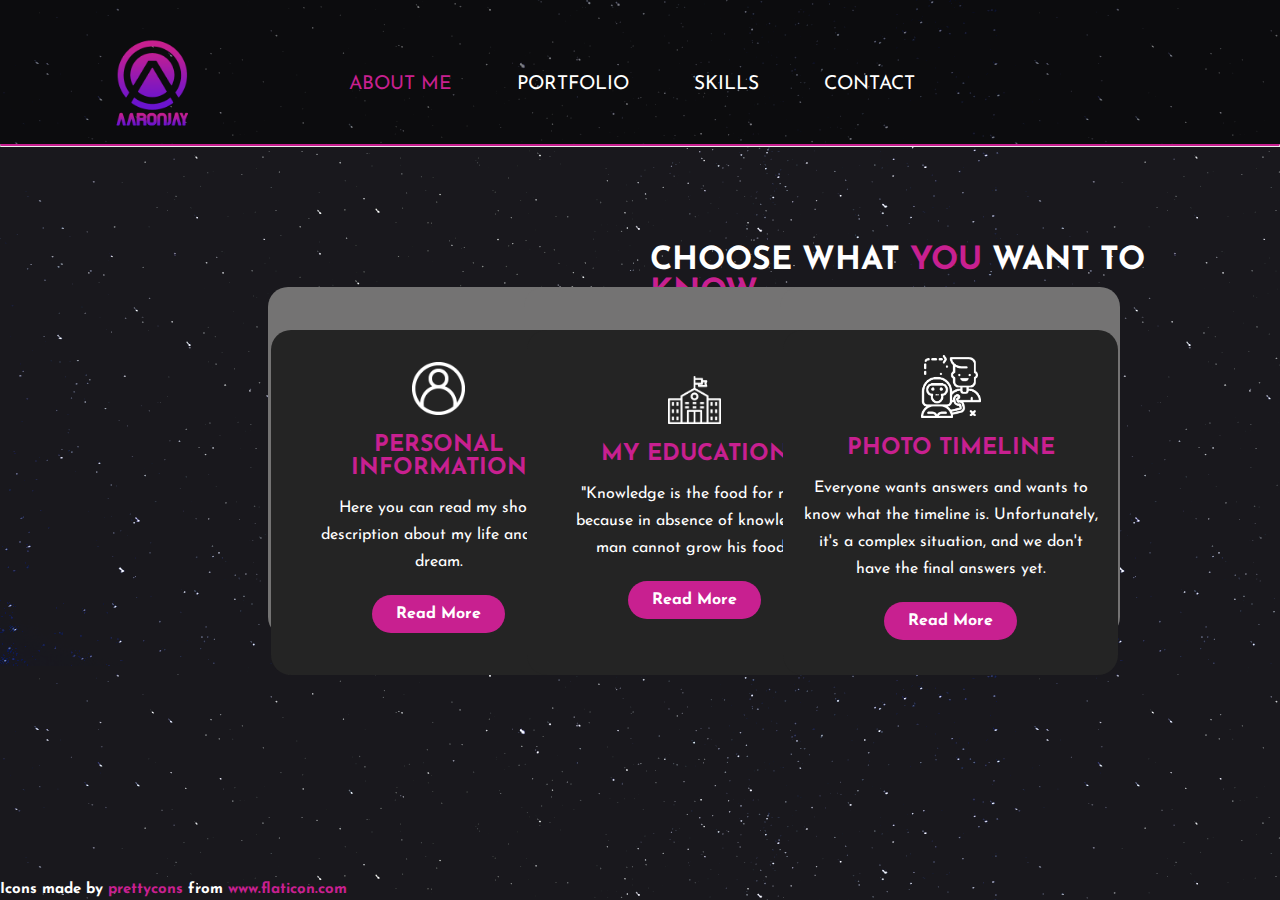
<file: about-me.html>
<!DOCTYPE html>
<html lang="en">
    <head>
        <meta charset="UTF-8">
        <meta http-equiv="X-UA-Compatible" content="IE=edge">
        <meta name="viewport" content="width=device-width, initial-scale=1.0">
        <title>About Me</title>
        <link rel="shortcut icon" type="image" href="images/logo.png">
        <link rel="stylesheet" href="style about.css">
        <link rel="stylesheet" href="https://cdnjs.cloudflare.com/ajax/libs/font-awesome/5.15.3/css/all.min.css" 
        integrity="sha512-iBBXm8fW90+nuLcSKlbmrPcLa0OT92xO1BIsZ+ywDWZCvqsWgccV3gFoRBv0z+8dLJgyAHIhR35VZc2oM/gI1w==" 
            crossorigin="anonymous" referrerpolicy="no-referrer" />
    
        <link rel="preconnect" href="https://fonts.gstatic.com" crossorigin>
        <link href="https://fonts.googleapis.com/css2?family=Josefin+Sans&display=swap" rel="stylesheet">
    </head>
    <body>
        <div class="hero">
            <nav>
                <a href="index.html"><img src="images/Page Logo.png" class="logo"></a>
                <ul>
                    <li><a href="about-me.html" class= "current">ABOUT ME</a></li>
                    <li><a href="my-portfolio-photoshop.html">PORTFOLIO</a></li>
                    <li><a href="skill.html">SKILLS</a></li>
                    <li><a href="contact.html">CONTACT</a></li>
                </ul>
                <a href="https://www.youtube.com/watch?v=dQw4w9WgXcQ" class="btn" style="opacity: 0;">SECRET</a>
            </nav>
            <hr>

        </div>
        <div class="titlechoices">
            <h1>CHOOSE WHAT <span>YOU</span> WANT TO <span>KNOW</span></h1>
        </div>

        <div class="block1"></div>
        <div class="block2"></div>
        <div class="block3"></div>
        
        <div class="box1">
           <div class="card1">
           <img src="images/Personal.png" class="personalLogo"></img>
                <h5>PERSONAL INFORMATION</h5>
                <div class="pra1">
                    <p>Here you can read my short description about my life and my dream.</p>
                    <p style="text-align: center;"> <a class="button" href="about-me-personal.html">Read More</a></p>
                </div>
            </div>
        </div>

        <div class="box2">
           <div class="card2">
           <img src="images/School.png" class="educationLogo"></img>
                <h5>MY EDUCATION</h5>
                <div class="pra2">
                    <p>"Knowledge is the food for man because in absence of knowledge man cannot grow his food.”</p>
                    <p style="text-align: center;"> <a class="button" href="about-me-education.html">Read More</a></p>
                </div>
            </div>
        </div>
        <div class="box3">
           <div class="card3">
           <img src="images/Timeline.png" class="timelineLogo"></img>
                <h5>PHOTO TIMELINE</h5>
                <div class="pra3">
                    <p>Everyone wants answers and wants to know what the timeline is. Unfortunately, it's a complex situation, and we don't have the final answers yet.</p>
                    <p style="text-align: center;"> <a class="button" href="about-me-timeline.html">Read More</a></p>
                </div>
            </div>
        </div>
        
        <h3>
            Icons made by <a href="https://www.flaticon.com/authors/prettycons" title="prettycons">prettycons</a> from <a href="https://www.flaticon.com/" title="Flaticon">www.flaticon.com</a>
        </h3>

        

    </body>
</html>
</file>
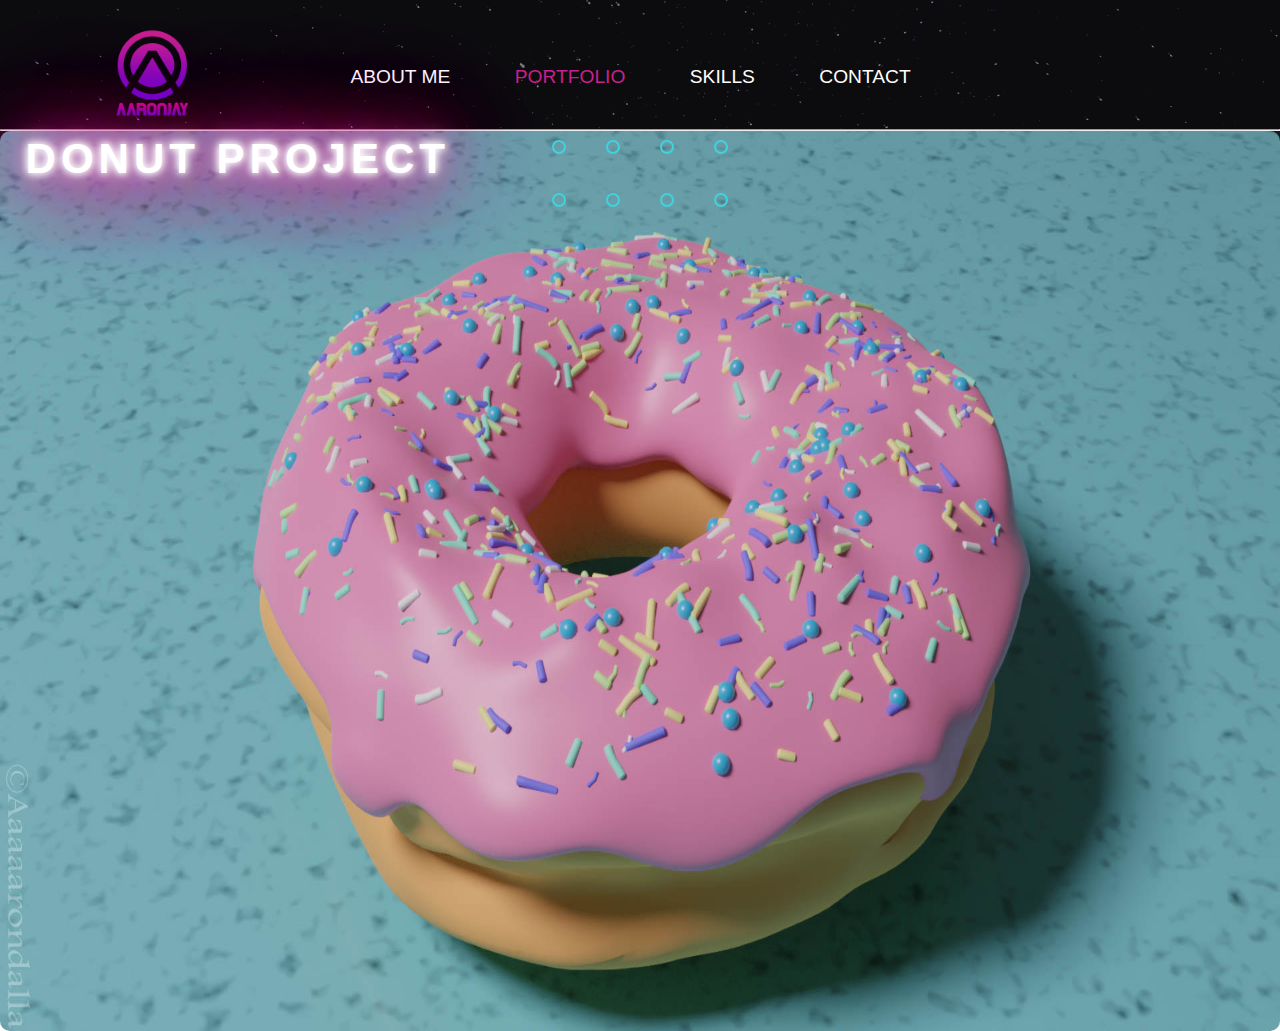
<file: my-portfolio-blender-portfolio.html>
<!DOCTYPE html>
<html lang="en">
    <head>
        <meta charset="UTF-8">
        <meta http-equiv="X-UA-Compatible" content="IE=edge">
        <meta name="viewport" content="width=device-width, initial-scale=1.0">
        <title>Portfolio - Blender</title>
        <link rel="shortcut icon" type="image" href="images/logo.png">
        <link rel="stylesheet" href="style my-portfolio-slide.css">
        <link rel="stylesheet" href="https://cdnjs.cloudflare.com/ajax/libs/font-awesome/5.15.3/css/all.min.css" 
        integrity="sha512-iBBXm8fW90+nuLcSKlbmrPcLa0OT92xO1BIsZ+ywDWZCvqsWgccV3gFoRBv0z+8dLJgyAHIhR35VZc2oM/gI1w==" 
            crossorigin="anonymous" referrerpolicy="no-referrer" />
    </head>
    <body>
        <div class="hero">
            <nav>
                <a href="index.html"><img src="images/Page Logo.png" class="logo"></a>
                <ul>
                    <li><a href="about-me.html">ABOUT ME</a></li>
                    <li><a href="my-portfolio-photoshop.html" class= "current">PORTFOLIO</a></li>
                    <li><a href="skill.html">SKILLS</a></li>
                    <li><a href="contact.html">CONTACT</a></li>
                </ul>
                <a href="https://www.youtube.com/watch?v=dQw4w9WgXcQ" class="btn" style="opacity: 0;">SECRET</a>
            </nav>
            <hr>
            
            <h5 class="neon">
                DONUT PROJECT
            </h5>
            <div class="slider">
                <div class="slides">
                  <!--radio buttons start-->
                  <input type="radio" name="radio-btn" id="radio1">
                  <input type="radio" name="radio-btn" id="radio2">
                  <input type="radio" name="radio-btn" id="radio3">
                  <input type="radio" name="radio-btn" id="radio4">
                  <!--radio buttons end-->
                  <!--slide images start-->
                  <div class="slide first">
                    <img src="images/Portfolio/Blender/1.jpg" alt="">
                  </div>
                  <div class="slide">
                    <img src="images/Portfolio/Blender/2.jpg" alt="">
                  </div>
                  <div class="slide">
                    <img src="images/Portfolio/Blender/3.jpg" alt="">
                  </div>
                  <div class="slide">
                    <img src="images/Portfolio/Blender/4.jpg" alt="">
                  </div>
                  <!--slide images end-->
                  <!--automatic navigation start-->
                  <div class="navigation-auto">
                    <div class="auto-btn1"></div>
                    <div class="auto-btn2"></div>
                    <div class="auto-btn3"></div>
                    <div class="auto-btn4"></div>
                  </div>
                  <!--automatic navigation end-->
                </div>
                <!--manual navigation start-->
                <div class="navigation-manual">
                  <label for="radio1" class="manual-btn"></label>
                  <label for="radio2" class="manual-btn"></label>
                  <label for="radio3" class="manual-btn"></label>
                  <label for="radio4" class="manual-btn"></label>
                </div>
                <!--manual navigation end-->
              </div>
              <!--image slider end-->
          
              <script type="text/javascript">
              var counter = 1;
              setInterval(function(){
                document.getElementById('radio' + counter).checked = true;
                counter++;
                if(counter > 4){
                  counter = 1;
                }
              }, 5000);
              </script>

        </div>
          

        
        
       
        
    </body>
</html>
</file>
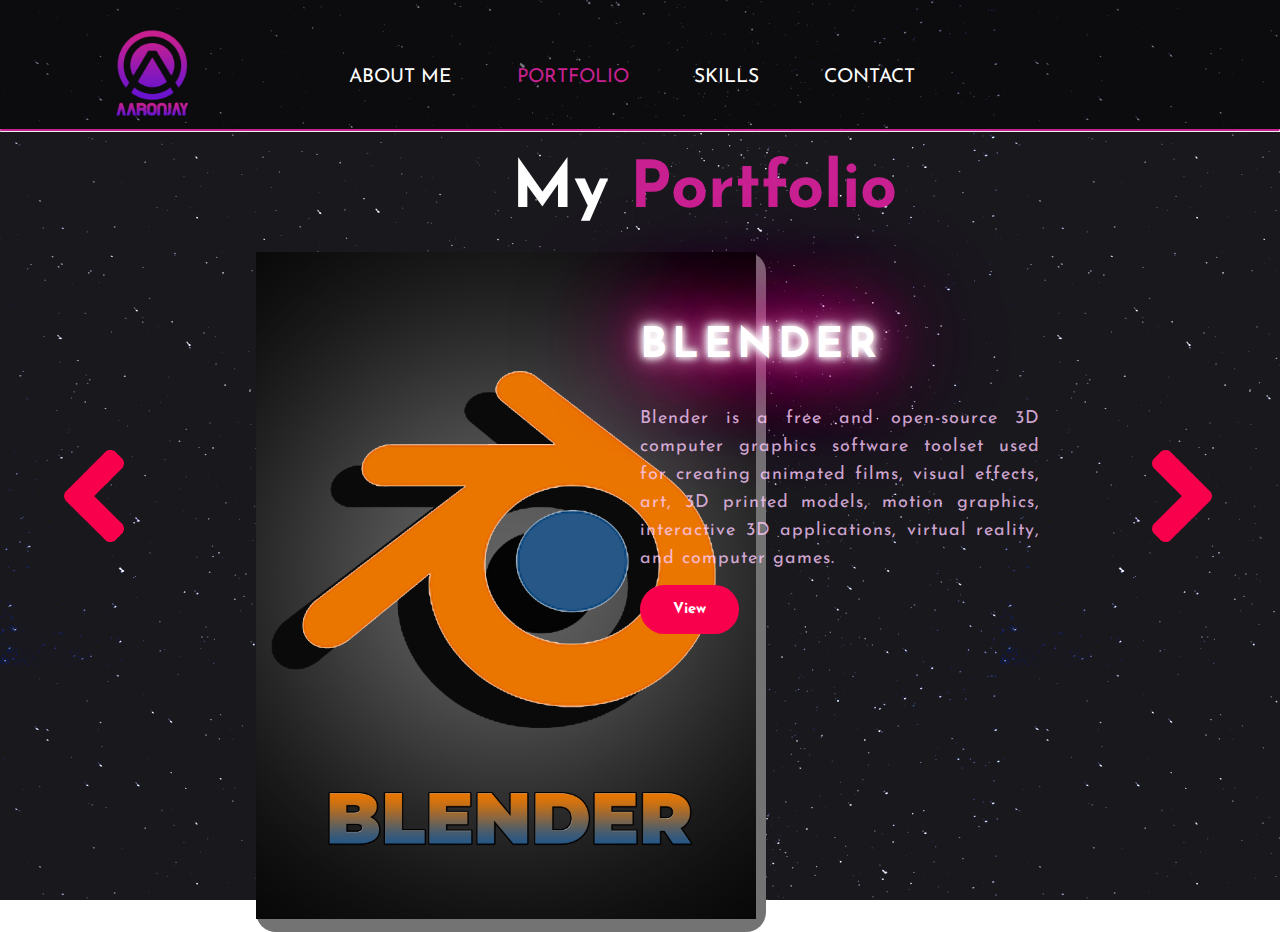
<file: my-portfolio-blender.html>
<!DOCTYPE html>
<html lang="en">
    <head>
        <meta charset="UTF-8">
        <meta http-equiv="X-UA-Compatible" content="IE=edge">
        <meta name="viewport" content="width=device-width, initial-scale=1.0">
        <title>Portfolio</title>
        <link rel="shortcut icon" type="image" href="images/logo.png">
        <link rel="stylesheet" href="style my-portfolio.css">
        <link rel="stylesheet" href="https://cdnjs.cloudflare.com/ajax/libs/font-awesome/5.15.3/css/all.min.css" 
        integrity="sha512-iBBXm8fW90+nuLcSKlbmrPcLa0OT92xO1BIsZ+ywDWZCvqsWgccV3gFoRBv0z+8dLJgyAHIhR35VZc2oM/gI1w==" 
            crossorigin="anonymous" referrerpolicy="no-referrer" />
    
        <link rel="preconnect" href="https://fonts.gstatic.com" crossorigin>
        <link href="https://fonts.googleapis.com/css2?family=Josefin+Sans&display=swap" rel="stylesheet">
    </head>
    <body>
        <div class="hero">
            <nav>
                <a href="index.html"><img src="images/Page Logo.png" class="logo"></a>
                <ul>
                    <li><a href="about-me.html">ABOUT ME</a></li>
                    <li><a href="my-portfolio-photoshop.html" class= "current">PORTFOLIO</a></li>
                    <li><a href="skill.html">SKILLS</a></li>
                    <li><a href="contact.html">CONTACT</a></li>
                </ul>
                <a href="https://www.youtube.com/watch?v=dQw4w9WgXcQ" class="btn" style="opacity: 0;">SECRET</a>
            </nav>
            <hr>
        </div>

        <div class="block"></div>
        <section class="about ">
            <div class="main">
                <img src="images/Portfolio/Blender.png">
                <div class="about-text">
                    <h2>My <span>Portfolio</span></h2>
                    <h5 class="neon">BLENDER</span></h5>
                    <p>Blender is a free and open-source 3D computer graphics software toolset used for creating animated films, visual effects, art, 3D printed models, motion graphics, interactive 3D applications, virtual reality, and computer games.</p>
                    <a href="my-portfolio-blender-portfolio.html"><button type="button">View</button></a>
                    <a href="my-portfolio-python.html" ><img src="images/right.svg" id="rightButton"></a>
                    <a href="my-portfolio-photoshop.html" ><img src="images/left.svg" id="leftButton"></a>
                    
                    
                    


                </div>
            </div>
        </section>
        
    </body>
</html>
</file>
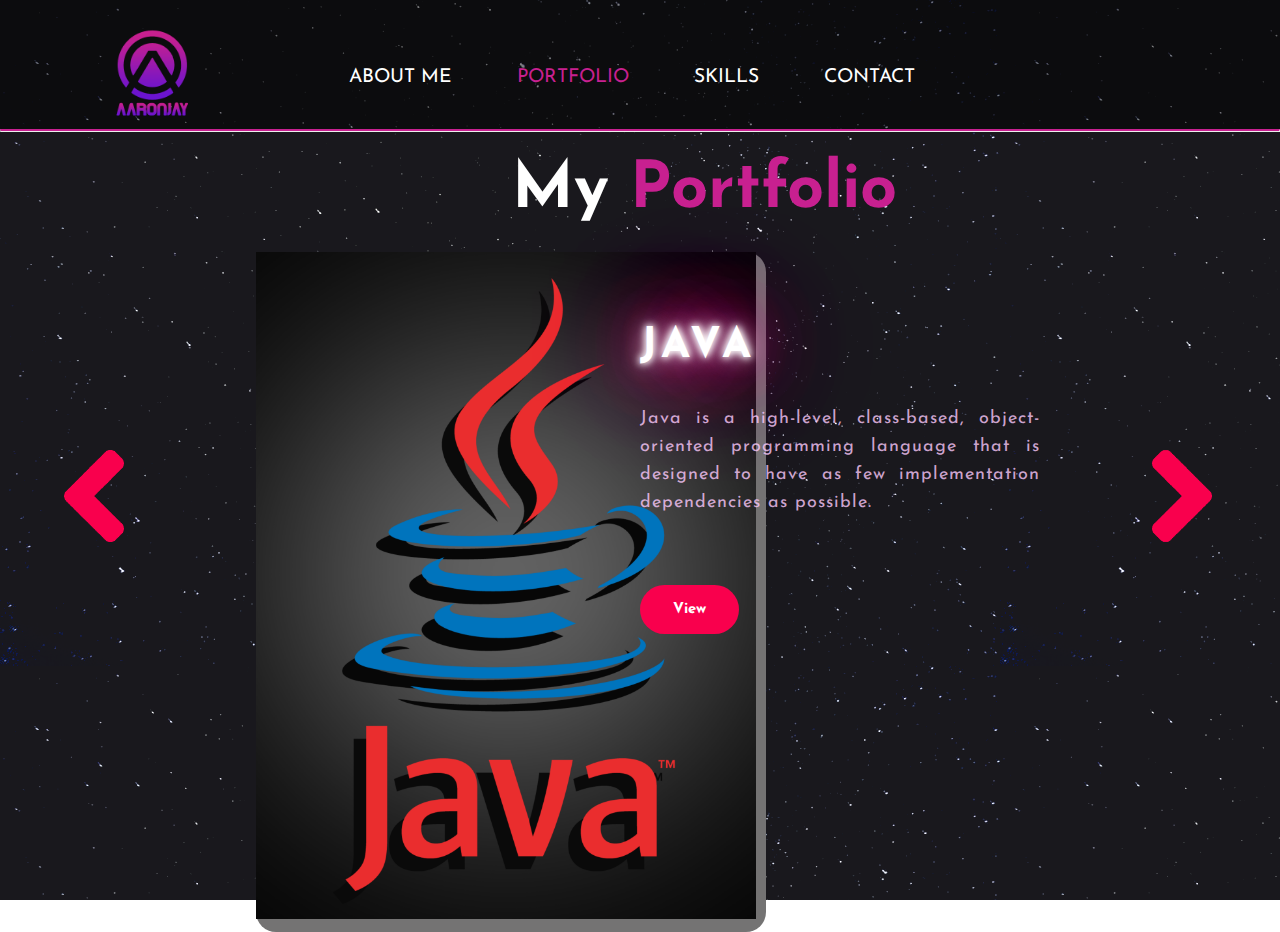
<file: my-portfolio-java.html>
<!DOCTYPE html>
<html lang="en">
    <head>
        <meta charset="UTF-8">
        <meta http-equiv="X-UA-Compatible" content="IE=edge">
        <meta name="viewport" content="width=device-width, initial-scale=1.0">
        <title>Portfolio</title>
        <link rel="shortcut icon" type="image" href="images/logo.png">
        <link rel="stylesheet" href="style my-portfolio.css">
        <link rel="stylesheet" href="https://cdnjs.cloudflare.com/ajax/libs/font-awesome/5.15.3/css/all.min.css" 
        integrity="sha512-iBBXm8fW90+nuLcSKlbmrPcLa0OT92xO1BIsZ+ywDWZCvqsWgccV3gFoRBv0z+8dLJgyAHIhR35VZc2oM/gI1w==" 
            crossorigin="anonymous" referrerpolicy="no-referrer" />
    
        <link rel="preconnect" href="https://fonts.gstatic.com" crossorigin>
        <link href="https://fonts.googleapis.com/css2?family=Josefin+Sans&display=swap" rel="stylesheet">
    </head>
    <body>
        <div class="hero">
            <nav>
                <a href="index.html"><img src="images/Page Logo.png" class="logo"></a>
                <ul>
                    <li><a href="about-me.html">ABOUT ME</a></li>
                    <li><a href="my-portfolio-photoshop.html" class= "current">PORTFOLIO</a></li>
                    <li><a href="skill.html">SKILLS</a></li>
                    <li><a href="contact.html">CONTACT</a></li>
                </ul>
                <a href="https://www.youtube.com/watch?v=dQw4w9WgXcQ" class="btn" style="opacity: 0;">SECRET</a>
            </nav>
            <hr>
        </div>

        <div class="block"></div>
        <section class="about ">
            <div class="main">
                <img src="images/Portfolio/Java.png">
                <div class="about-text">
                    <h2>My <span>Portfolio</span></h2>
                    <h5 class="neon">JAVA</span></h5>
                    <p>Java is a high-level, class-based, object-oriented programming language that is designed to have as few implementation dependencies as possible.</p>
                    <a href="my-portfolio-java-portfolio.html"><button type="button">View</button></a>
                    <a href="my-portfolio-photoshop.html" ><img src="images/right.svg" id="rightButton"></a>
                    <a href="my-portfolio-python.html" ><img src="images/left.svg" id="leftButton"></a>
                    
                    
                    


                </div>
            </div>
        </section>
        
    </body>
</html>
</file>
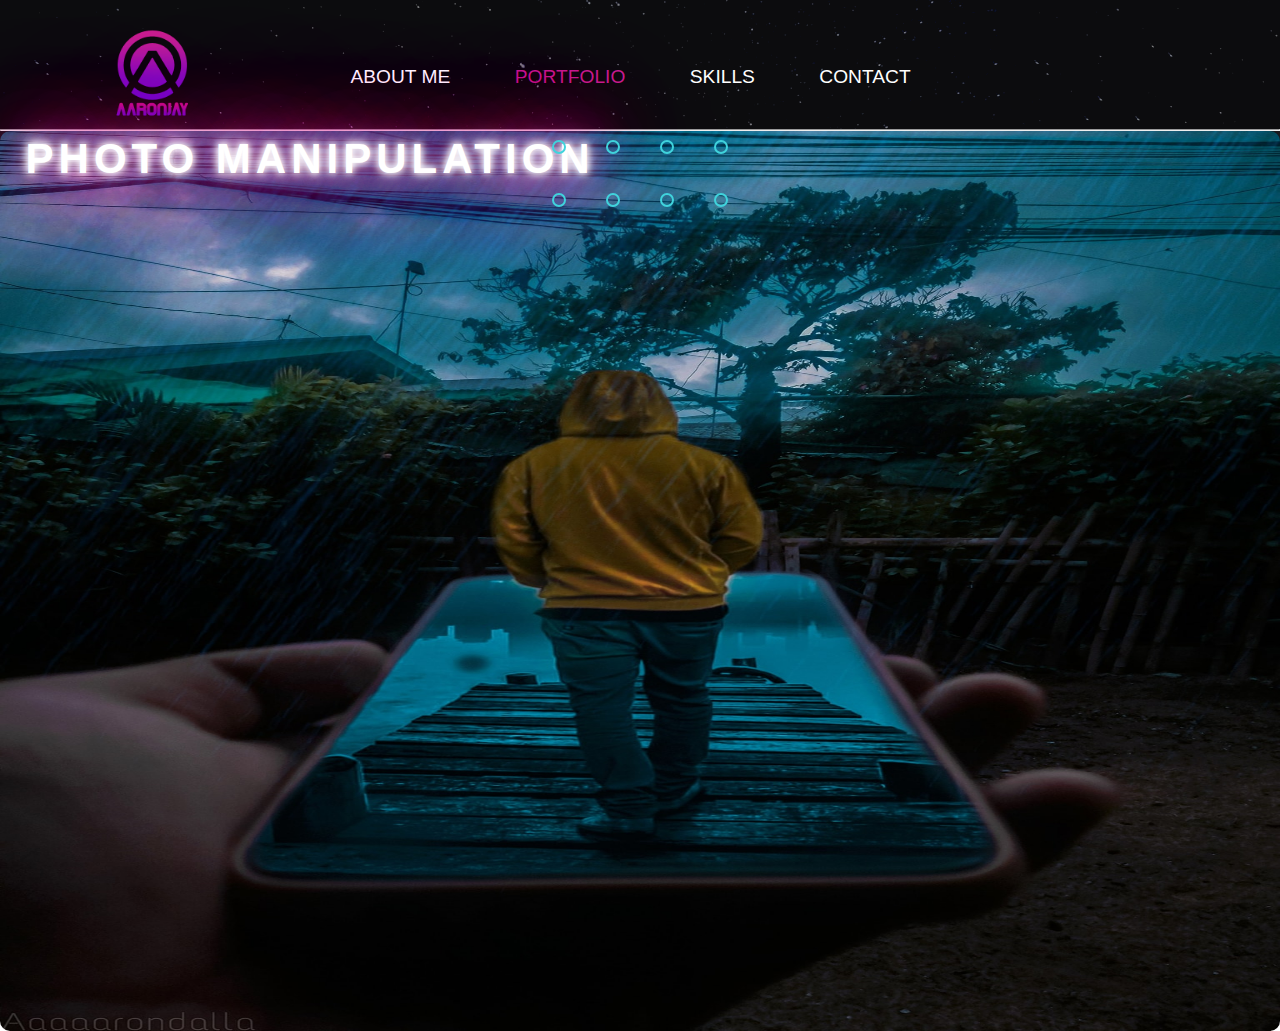
<file: my-portfolio-photoshop-portfolio.html>
<!DOCTYPE html>
<html lang="en">
    <head>
        <meta charset="UTF-8">
        <meta http-equiv="X-UA-Compatible" content="IE=edge">
        <meta name="viewport" content="width=device-width, initial-scale=1.0">
        <title>Portfolio - Photoshop</title>
        <link rel="shortcut icon" type="image" href="images/logo.png">
        <link rel="stylesheet" href="style my-portfolio-slide.css">
        <link rel="stylesheet" href="https://cdnjs.cloudflare.com/ajax/libs/font-awesome/5.15.3/css/all.min.css" 
        integrity="sha512-iBBXm8fW90+nuLcSKlbmrPcLa0OT92xO1BIsZ+ywDWZCvqsWgccV3gFoRBv0z+8dLJgyAHIhR35VZc2oM/gI1w==" 
            crossorigin="anonymous" referrerpolicy="no-referrer" />
    </head>
    <body>
        <div class="hero">
            <nav>
                <a href="index.html"><img src="images/Page Logo.png" class="logo"></a>
                <ul>
                    <li><a href="about-me.html">ABOUT ME</a></li>
                    <li><a href="my-portfolio-photoshop.html" class= "current">PORTFOLIO</a></li>
                    <li><a href="skill.html">SKILLS</a></li>
                    <li><a href="contact.html">CONTACT</a></li>
                </ul>
                <a href="https://www.youtube.com/watch?v=dQw4w9WgXcQ" class="btn" style="opacity: 0;">SECRET</a>
            </nav>
            <hr>
            
            <h5 class="neon">
                PHOTO MANIPULATION
            </h5>
            <div class="slider">
                <div class="slides">
                  <!--radio buttons start-->
                  <input type="radio" name="radio-btn" id="radio1">
                  <input type="radio" name="radio-btn" id="radio2">
                  <input type="radio" name="radio-btn" id="radio3">
                  <input type="radio" name="radio-btn" id="radio4">
                  <!--radio buttons end-->
                  <!--slide images start-->
                  <div class="slide first">
                    <img src="images/Portfolio/Photoshop/1.jpg" alt="">
                  </div>
                  <div class="slide">
                    <img src="images/Portfolio/Photoshop/2.jpg" alt="">
                  </div>
                  <div class="slide">
                    <img src="images/Portfolio/Photoshop/3.jpg" alt="">
                  </div>
                  <div class="slide">
                    <img src="images/Portfolio/Photoshop/4.jpg" alt="">
                  </div>
                  <!--slide images end-->
                  <!--automatic navigation start-->
                  <div class="navigation-auto">
                    <div class="auto-btn1"></div>
                    <div class="auto-btn2"></div>
                    <div class="auto-btn3"></div>
                    <div class="auto-btn4"></div>
                  </div>
                  <!--automatic navigation end-->
                </div>
                <!--manual navigation start-->
                <div class="navigation-manual">
                  <label for="radio1" class="manual-btn"></label>
                  <label for="radio2" class="manual-btn"></label>
                  <label for="radio3" class="manual-btn"></label>
                  <label for="radio4" class="manual-btn"></label>
                </div>
                <!--manual navigation end-->
              </div>
              <!--image slider end-->
          
              <script type="text/javascript">
              var counter = 1;
              setInterval(function(){
                document.getElementById('radio' + counter).checked = true;
                counter++;
                if(counter > 4){
                  counter = 1;
                }
              }, 5000);
              </script>

        </div>
          

        
        
       
        
    </body>
</html>
</file>
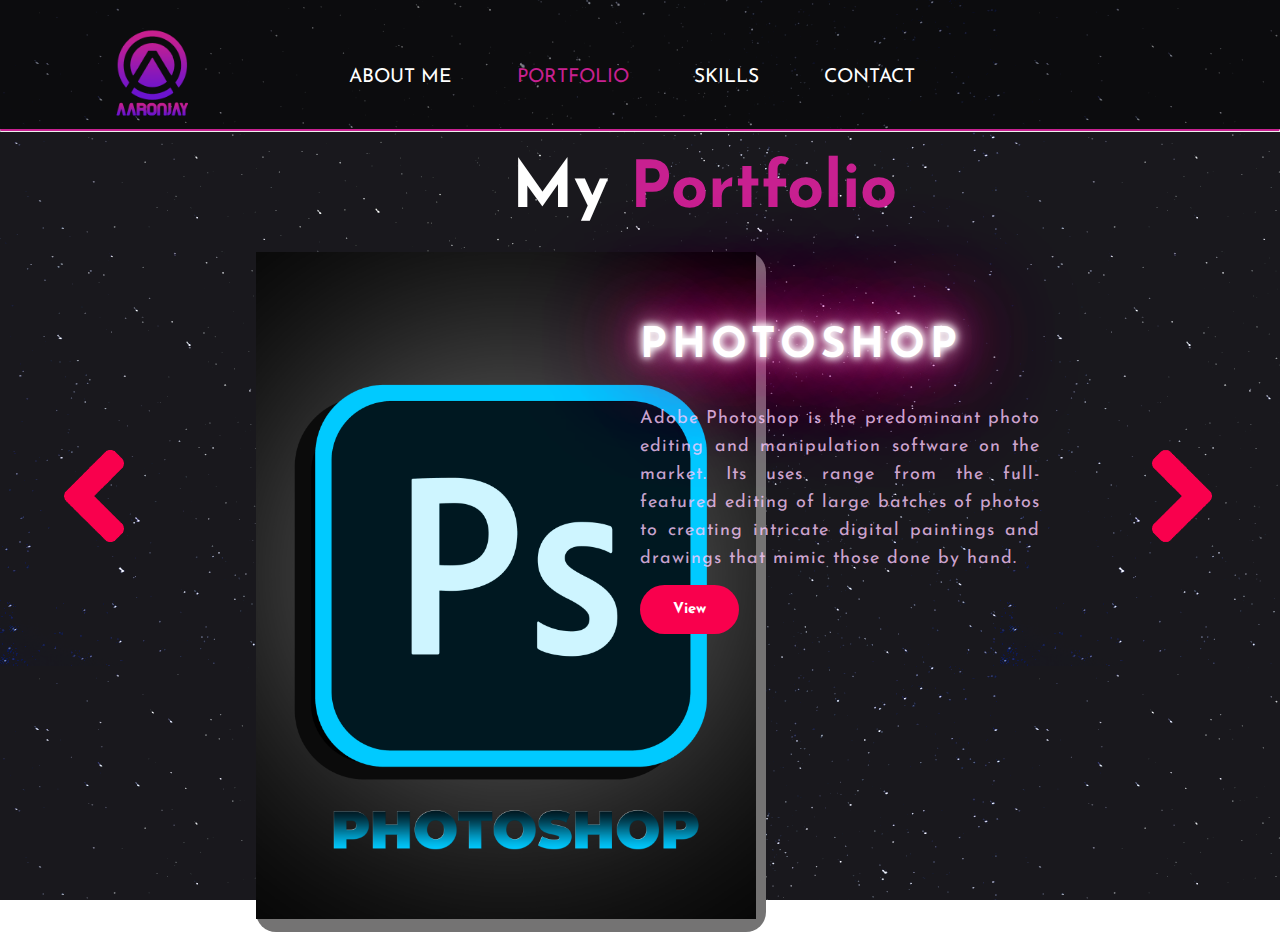
<file: my-portfolio-photoshop.html>
<!DOCTYPE html>
<html lang="en">
    <head>
        <meta charset="UTF-8">
        <meta http-equiv="X-UA-Compatible" content="IE=edge">
        <meta name="viewport" content="width=device-width, initial-scale=1.0">
        <title>Portfolio</title>
        <link rel="shortcut icon" type="image" href="images/logo.png">
        <link rel="stylesheet" href="style my-portfolio.css">
        <link rel="stylesheet" href="https://cdnjs.cloudflare.com/ajax/libs/font-awesome/5.15.3/css/all.min.css" 
        integrity="sha512-iBBXm8fW90+nuLcSKlbmrPcLa0OT92xO1BIsZ+ywDWZCvqsWgccV3gFoRBv0z+8dLJgyAHIhR35VZc2oM/gI1w==" 
            crossorigin="anonymous" referrerpolicy="no-referrer" />
    
        <link rel="preconnect" href="https://fonts.gstatic.com" crossorigin>
        <link href="https://fonts.googleapis.com/css2?family=Josefin+Sans&display=swap" rel="stylesheet">
    </head>
    <body>
        <div class="hero">
            <nav>
                <a href="index.html"><img src="images/Page Logo.png" class="logo"></a>
                <ul>
                    <li><a href="about-me.html">ABOUT ME</a></li>
                    <li><a href="my-portfolio-photoshop.html" class= "current">PORTFOLIO</a></li>
                    <li><a href="skill.html">SKILLS</a></li>
                    <li><a href="contact.html">CONTACT</a></li>
                </ul>
                <a href="https://www.youtube.com/watch?v=dQw4w9WgXcQ" class="btn" style="opacity: 0;">SECRET</a>
            </nav>
            <hr>
        </div>

        <div class="block"></div>
        <section class="about ">
            <div class="main">
                <img src="images/Portfolio/Photoshop.png">
                <div class="about-text">
                    <h2>My <span>Portfolio</span></h2>
                    <h5 class="neon">PHOTOSHOP</span></h5>
                    <p>Adobe Photoshop is the predominant photo editing and manipulation software on the market. Its uses range from the full-featured editing of large batches of photos to creating intricate digital paintings and drawings that mimic those done by hand.</p>
                    <a href="my-portfolio-photoshop-portfolio.html"><button type="button">View</button></a>
                    <a href="my-portfolio-blender.html" ><img src="images/right.svg" id="rightButton"></a>
                    <a href="my-portfolio-python.html" ><img src="images/left.svg" id="leftButton"></a>
                    
                    
                    


                </div>
            </div>
        </section>
        
    </body>
</html>
</file>
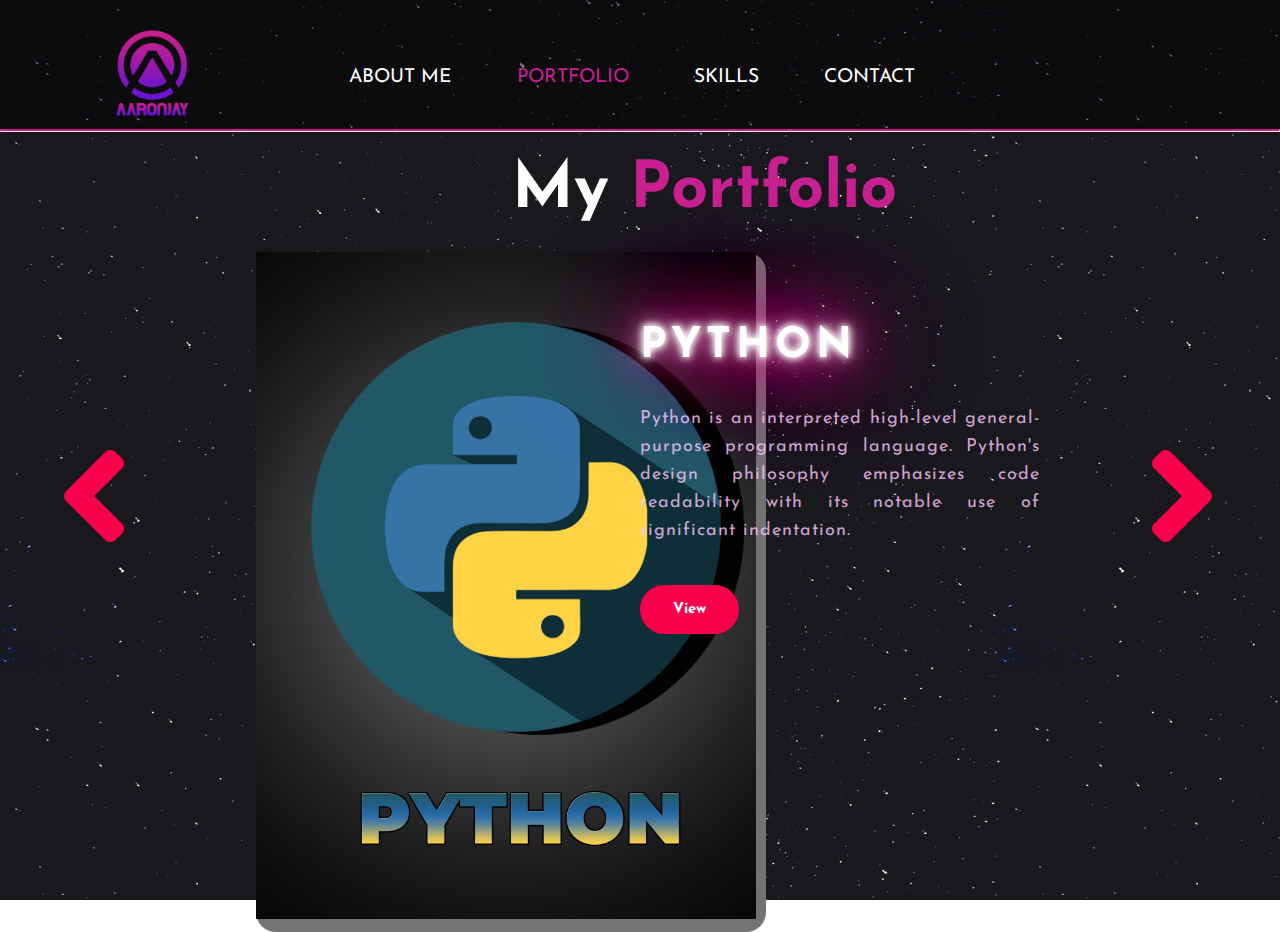
<file: my-portfolio-python.html>
<!DOCTYPE html>
<html lang="en">
    <head>
        <meta charset="UTF-8">
        <meta http-equiv="X-UA-Compatible" content="IE=edge">
        <meta name="viewport" content="width=device-width, initial-scale=1.0">
        <title>Portfolio</title>
        <link rel="shortcut icon" type="image" href="images/logo.png">
        <link rel="stylesheet" href="style my-portfolio.css">
        <link rel="stylesheet" href="https://cdnjs.cloudflare.com/ajax/libs/font-awesome/5.15.3/css/all.min.css" 
        integrity="sha512-iBBXm8fW90+nuLcSKlbmrPcLa0OT92xO1BIsZ+ywDWZCvqsWgccV3gFoRBv0z+8dLJgyAHIhR35VZc2oM/gI1w==" 
            crossorigin="anonymous" referrerpolicy="no-referrer" />
    
        <link rel="preconnect" href="https://fonts.gstatic.com" crossorigin>
        <link href="https://fonts.googleapis.com/css2?family=Josefin+Sans&display=swap" rel="stylesheet">
    </head>
    <body>
        <div class="hero">
            <nav>
                <a href="index.html"><img src="images/Page Logo.png" class="logo"></a>
                <ul>
                    <li><a href="about-me.html">ABOUT ME</a></li>
                    <li><a href="my-portfolio-photoshop.html" class= "current">PORTFOLIO</a></li>
                    <li><a href="skill.html">SKILLS</a></li>
                    <li><a href="contact.html">CONTACT</a></li>
                </ul>
                <a href="https://www.youtube.com/watch?v=dQw4w9WgXcQ" class="btn" style="opacity: 0;">SECRET</a>
            </nav>
            <hr>
        </div>

        <div class="block"></div>
        <section class="about ">
            <div class="main">
                <img src="images/Portfolio/Python.png">
                <div class="about-text">
                    <h2>My <span>Portfolio</span></h2>
                    <h5 class="neon">PYTHON</span></h5>
                    <p>Python is an interpreted high-level general-purpose programming language. Python's design philosophy emphasizes code readability with its notable use of significant indentation.</p>
                    <a href="my-portfolio-python-portfolio.html"><button type="button">View</button></a>
                    <a href="my-portfolio-java.html" ><img src="images/right.svg" id="rightButton"></a>
                    <a href="my-portfolio-blender.html" ><img src="images/left.svg" id="leftButton"></a>
                    
                    
                    


                </div>
            </div>
        </section>
        
    </body>
</html>
</file>
<file: style index.css>
*
{
    padding: 0;
    margin: 0;
    font-family: 'Josefin Sans', sans-serif;
    box-sizing: border-box;
}



.hero
{
    height: 100vh;
    width: 100%;
    background-image: url(images/Background.jpg);
    background-size: cover;
    background-position: center;
}

nav
{
    background-color: rgba(0, 0, 0, .5);
    fill-opacity: .4px;
    display: flex;
    align-items: center;
    justify-content: space-between;
    padding-top: 25px;
    padding-left: 8%;
    padding-right: 8%;
}

.logo
{
    width: 100px;
}

nav ul li
{
    list-style-type: none;
    display: inline-block; 
    padding: 10px 30px;
    font-size: larger;
}

nav ul li a
{
    color:white;
    text-decoration: none;
}

nav ul li a:hover
{
    color : #c82090;
    transition: .4s;
    
}

.btn
{
    background-color: #c82090 ;
    color:white;
    text-decoration: none;
    border: 2px solid transparent;
    font-weight: bold;
    padding: 10px 25px;
    border-radius: 30px;
    transition: transform .4s;
}

.btn:hover
{
    transform: scale(1.1);
}

hr
{
    border-top: 2px solid #c82090;
}

.content
{
    color: white;
    position: absolute;
    top: 40%;
    left: 8%;
    transform: translalteY(-50%);
}

.content h1
{
    Color: white;
    margin: 20px 0px 20px;
    font-size: 70px;
}
span
{
    color: #c82090;
}

.neon
{
    color: #c82090;
    color: #fff;
    text-shadow:
    0 0 7px #fff,
    0 0 10px #fff,
    0 0 21px #fff,
    0 0 42px #f09,
    0 0 82px #f09,
    0 0 92px #f09,
    0 0 102px #f09,
    0 0 151px #f09;
    animation: pulsate 0.11s ease-in-out infinite alternate;
}

@keyframes pulsate {
    
    100% {
  
        text-shadow:
        0 0 4px #fff,
        0 0 11px #fff,
        0 0 19px #fff,
        0 0 40px #f09,
        0 0 80px #f09,
        0 0 90px #f09,
        0 0 100px #f09,
        0 0 150px #f09;
    
    }
    
    0% {
  
      text-shadow:
      0 0 4px #fff,
      0 0 10px #fff,
      0 0 18px #fff,
      0 0 38px #f09,
      0 0 73px #f09,
      0 0 80px #f09,
      0 0 94px #f09,
      0 0 140px #f09;
  
  }
}

h3{
    color: white;
    font-size: 25px;
    margin-bottom: 50px;
}
h4
{
    color : #585c63;
    font-size: 20px;
    letter-spacing: 2px;
}

.userName form
{
    width: 380px;
    max-width: 100%;
    position: relative;

}

.userName form input:first-child
{
    display: inline-block;
    width: 100%;
    padding: 14px 130px 14px 15px;
    border: 2px solid #c82090;
    outline: none;
    border-radius: 30px;
}
.userName form button
{
    position: absolute;
    display: inline-block;
    outline: none;
    border: none;
    padding: 10px 30px;
    border-radius: 30px;
    background-color: #c82090;
    color: white;
    cursor: pointer;
    box-shadow: 0px 0px 5px #000, 0px 0px 15px #868686;
    top: 6px;
    right: 6px;

}

.share
{
    position:absolute;
    top: 90%;
    left: 8%;
    display: flex;
    flex-wrap:nowrap;
    justify-content: flex-start;
    align-items: center;

}

.share p
{
    color: white;
    font-size: 20px;
    margin-right: 60px;
}
.share .social a
{
    display: inline-block;
    color: white;
    margin-right: 15px;
    transition: transform .3s;
}

.share .social a:hover
{
    color: #c82090;
    transform: scale(1.1);
}

.content h4 p{
    display: inline;
}
</file>
<file: style about-education.css>
*
{
    padding: 0;
    margin: 0;
    font-family: 'Josefin Sans', sans-serif;
    box-sizing: border-box;
}

.hero
{
    height: 100vh;
    width: 100%;
    background-image: url(images/stars\ copy.png);
}
nav
{
    background-color: rgba(0, 0, 0, .5);
    fill-opacity: .4px;
    display: flex;
    align-items: center;
    justify-content: space-between;
    padding-top: 25px;
    padding-left: 8%;
    padding-right: 8%;
}

.logo
{
    width: 100px;
}

nav ul li
{
    list-style-type: none;
    display: inline-block; 
    padding: 10px 30px;
    font-size: larger;
}

nav ul li a
{
    color:white;
    text-decoration: none;
}

nav ul li a:hover
{
    color : #c82090;
    transition: .4s;
    
}

.current
{
    color : #c82090;
    
}

.btn
{
    background-color: #c82090 ;
    color:white;
    text-decoration: none;
    border: 2px solid transparent;
    font-weight: bold;
    padding: 10px 25px;
    border-radius: 30px;
    transition: transform .4s;
}

.btn:hover
{
    transform: scale(1.1);
}

hr
{
    border-top: 2px solid #c82090;
}

h1
{
    color: white;
    position: absolute;
    top: 25%;
    left: 630px;
    transform: translalteY(-50%);
    padding: 20px;
}
h3
{
    color: white;
    font-size: 15px;
    position: absolute;
    top: 98%;
   
}
h3 a
{
    text-decoration: none;
    color: #c82090;

}

.block
{
	position: absolute;
    height: 680px;
	width: 510px;
    background: rgb(116, 115, 115);

	top: 25%;
    left: 20%;
	border-radius: 20px;
}

.neon
{
    color: #c82090;
    color: #fff;
    text-shadow:
    0 0 7px #fff,
    0 0 10px #fff,
    0 0 21px #fff,
    0 0 42px #f09,
    0 0 82px #f09,
    0 0 92px #f09,
    0 0 102px #f09,
    0 0 151px #f09;
    animation: pulsate 0.11s ease-in-out infinite alternate;
}

@keyframes pulsate {
    
    100% {
  
        text-shadow:
        0 0 4px #fff,
        0 0 11px #fff,
        0 0 19px #fff,
        0 0 40px #f09,
        0 0 80px #f09,
        0 0 90px #f09,
        0 0 100px #f09,
        0 0 150px #f09;
    
    }
    
    0% {
  
      text-shadow:
      0 0 4px #fff,
      0 0 10px #fff,
      0 0 18px #fff,
      0 0 38px #f09,
      0 0 73px #f09,
      0 0 80px #f09,
      0 0 94px #f09,
      0 0 140px #f09;
  
  }
}


h5{
	color: #c82090;
	font-size: 23px;
	margin-bottom: 15px;
    margin-top: 10px;
}

.pra1 p{
	color: white;
	font-size: 16px;
	line-height: 27px;
	margin-bottom: 25px;
}

span
{
    color: #c82090;
}

.hero .navigation
{
    position: absolute;
    bottom: 40px;
    left: 50%;
    transform: translateX(-50%);
    z-index: 100;
    display: flex;
    justify-content: center;
    align-items: center;
}

.hero .navigation li
{
    list-style: none;
    cursor: pointer;
    margin: 0 10px;
    border-radius: 4px;
    background: #fff;
    padding: 3px 3px 0;
    opacity: 0.7;
    transition: 0.5s;
}

.hero .navigation li:hover
{
    opacity: 1;
}

.hero .navigation li img
{
    width: 120px;
    transition: 0.5s;
}

.hero .navigation li img:hover
{
    width: 200px;
    opacity: 1;
}

.hero .background #imgsrc
{
    position: absolute;
    top: 13.5%;
    left: 0;
    width: 100%;
    height: 82.5vh;
}
.hero .box
{
    position: absolute;
	display: flex;
	justify-content: center;
	align-items: center;
	top: 40%;
    left: 80%;
    height: 250px;
	width: 335px;
	padding: 20px 35px;
	background: rgba(24, 24, 24, 0.9);;
	border-radius: 20px;
	margin: 15px;
	position: absolute;
	overflow: hidden;
	text-align: center;
    z-index: 1;
}
h5{
    text-align: right;
	color: #c82090;
	font-size: 23px;
    margin-top: 5px;
    padding-right: 10px;
    border-right: 2px solid #c82090;
    width: 50%;
}

.pra p{

    text-align: left;
	color: white;
	font-size: 16px;
	line-height: 27px;
	margin-bottom: 15px;
    margin-left: 10px;
}
</file>
<file: style about-personal.css>
*
{
    padding: 0;
    margin: 0;
    font-family: 'Josefin Sans', sans-serif;
    box-sizing: border-box;
}

.hero
{
    height: 100vh;
    width: 100%;
    background-image:url(images/stars\ copy.png);
}

nav
{
    background-color: rgba(0, 0, 0, .5);
    fill-opacity: .4px;
    display: flex;
    align-items: center;
    justify-content: space-between;
    padding-top: 25px;
    padding-left: 8%;
    padding-right: 8%;
}

.logo
{
    width: 100px;
}

nav ul li
{
    list-style-type: none;
    display: inline-block; 
    padding: 10px 30px;
    font-size: larger;
}

nav ul li a
{
    color:white;
    text-decoration: none;
}

nav ul li a:hover
{
    color : #c82090;
    transition: .4s;
    
}

.current
{
    color : #c82090;
    
}

.btn
{
    background-color: #c82090 ;
    color:white;
    text-decoration: none;
    border: 2px solid transparent;
    font-weight: bold;
    padding: 10px 25px;
    border-radius: 30px;
    transition: transform .4s;
}

.btn:hover
{
    transform: scale(1.1);
}

hr
{
    border-top: 2px solid #c82090;
}

h1
{
    color: white;
    position: absolute;
    top: 25%;
    left: 630px;
    transform: translalteY(-50%);
    padding: 20px;
}
h3
{
    color: white;
    font-size: 15px;
    position: absolute;
    top: 98%;
   
}
h3 a
{
    text-decoration: none;
    color: #c82090;

}

.block
{
	position: absolute;
    height: 680px;
	width: 510px;
    background: rgb(116, 115, 115);

	top: 25%;
    left: 20%;
	border-radius: 20px;
}

.neon
{
    color: #c82090;
    color: #fff;
    text-shadow:
    0 0 7px #fff,
    0 0 10px #fff,
    0 0 21px #fff,
    0 0 42px #f09,
    0 0 82px #f09,
    0 0 92px #f09,
    0 0 102px #f09,
    0 0 151px #f09;
    animation: pulsate 0.11s ease-in-out infinite alternate;
}

@keyframes pulsate {
    
    100% {
  
        text-shadow:
        0 0 4px #fff,
        0 0 11px #fff,
        0 0 19px #fff,
        0 0 40px #f09,
        0 0 80px #f09,
        0 0 90px #f09,
        0 0 100px #f09,
        0 0 150px #f09;
    
    }
    
    0% {
  
      text-shadow:
      0 0 4px #fff,
      0 0 10px #fff,
      0 0 18px #fff,
      0 0 38px #f09,
      0 0 73px #f09,
      0 0 80px #f09,
      0 0 94px #f09,
      0 0 140px #f09;
  
  }
}


h5{
	color: #c82090;
	font-size: 23px;
	margin-bottom: 15px;
    margin-top: 10px;
}

.pra1 p{
	color: white;
	font-size: 16px;
	line-height: 27px;
	margin-bottom: 25px;
}

span
{
    color: #c82090;
}

.about .main img
{
    position: absolute;
    top: 25%;
    left: 20%;
    width: 500px;
    height: auto;
}

.about-text{
	width: 550px;
}

.about-text p{

    position: absolute;
    top: 45%;
    left: 50%;
	color: #fcfc;
	letter-spacing: 1px;
	line-height: 28px;
    width: 400px;
	font-size: 18px;
	margin-bottom: 45px;
    text-align: justify;
}

.about-text h5{

    position: absolute;
    top: 38%;
    left: 50%;
	color: white;
	letter-spacing: 2px;
	font-size: 22px;
	margin-bottom: 25px;
	text-transform: capitalize;
}
.about-text h2{
    position: absolute;
    top: 30%;
    left: 50%;
	color: white;
	font-size: 65px;
	text-transform: capitalize;
	margin-bottom: 20px;
}
</file>
<file: style about-timeline.css>
*
{
    padding: 0;
    margin: 0;
    font-family: 'Josefin Sans', sans-serif;
    box-sizing: border-box;
}

.hero
{
    height: 345vh;
    width: 100%;
    background-image:url(images/stars\ copy.png);
}

nav
{
    background-color: rgba(0, 0, 0, .5);
    fill-opacity: .4px;
    display: flex;
    align-items: center;
    justify-content: space-between;
    padding-top: 25px;
    padding-left: 8%;
    padding-right: 8%;
}

.logo
{
    width: 100px;
}

nav ul li
{
    list-style-type: none;
    display: inline-block; 
    padding: 10px 30px;
    font-size: larger;
}

nav ul li a
{
    color:white;
    text-decoration: none;
}

nav ul li a:hover
{
    color : #c82090;
    transition: .4s;
    
}

.current
{
    color : #c82090;
    
}

.btn
{
    background-color: #c82090 ;
    color:white;
    text-decoration: none;
    border: 2px solid transparent;
    font-weight: bold;
    padding: 10px 25px;
    border-radius: 30px;
    transition: transform .4s;
}

.btn:hover
{
    transform: scale(1.1);
}

hr
{
    border-top: 2px solid #c82090;
}



.neon
{
    color: #c82090;
    color: #fff;
    text-shadow:
    0 0 7px #fff,
    0 0 10px #fff,
    0 0 21px #fff,
    0 0 42px #f09,
    0 0 82px #f09,
    0 0 92px #f09,
    0 0 102px #f09,
    0 0 151px #f09;
    animation: pulsate 0.11s ease-in-out infinite alternate;
}

@keyframes pulsate {
    
    100% {
  
        text-shadow:
        0 0 4px #fff,
        0 0 11px #fff,
        0 0 19px #fff,
        0 0 40px #f09,
        0 0 80px #f09,
        0 0 90px #f09,
        0 0 100px #f09,
        0 0 150px #f09;
    
    }
    
    0% {
  
      text-shadow:
      0 0 4px #fff,
      0 0 10px #fff,
      0 0 18px #fff,
      0 0 38px #f09,
      0 0 73px #f09,
      0 0 80px #f09,
      0 0 94px #f09,
      0 0 140px #f09;
  
  }
}

.timeline {
  display: flex;
  margin: 0 auto;
  flex-wrap: wrap;
  flex-direction: column;
  max-width: 700px;
  position: relative;
}
.timeline__content-title {
  font-weight: normal;
  font-size: 66px;
  margin: -10px 0 0 0;
  transition: 0.4s;
  padding: 0 10px;
  box-sizing: border-box;
  font-family: 'Oswald', sans-serif;
  color: #fff;
}
.timeline__content-desc {
  margin: 0;
  font-size: 15px;
  box-sizing: border-box;
  color: rgba(255, 255, 255, .7);
  font-family: 'Roboto Condensed', sans-serif;
  font-weight: normal;
  line-height: 25px;
}
.timeline:before {
  position: absolute;
  left: 50%;
  width: 2px;
  height: 100%;
  margin-left: -1px;
  content: "";
  background: rgba(255, 255, 255, .07);
}
@media only screen and (max-width: 767px) {
  .timeline:before {
    left: 40px;
  }
}
.timeline-item {
  padding: 40px 0;
  opacity: 0.3;
  filter: blur(2px);
  transition: 0.5s;
  box-sizing: border-box;
  width: calc(50% - 40px);
  display: flex;
  position: relative;
  transform: translateY(-80px);
}
.timeline-item:before {
  content: attr(data-text);
  letter-spacing: 3px;
  width: 100%;
  position: absolute;
  color: rgba(255, 255, 255, .5);
  font-size: 13px;
  font-family: 'Pathway Gothic One', sans-serif;
  border-left: 2px solid rgba(255, 255, 255, .5);
  top: 70%;
  margin-top: -5px;
  padding-left: 15px;
  opacity: 0;
  right: calc(-100% - 56px);
}
.timeline-item:nth-child(even) {
  align-self: flex-end;
}
.timeline-item:nth-child(even):before {
  right: auto;
  text-align: right;
  left: calc(-100% - 56px);
  padding-left: 0;
  border-left: none;
  border-right: 2px solid rgba(255, 255, 255, .5);
  padding-right: 15px;
}
.timeline-item--active {
  opacity: 1;
  transform: translateY(0);
  filter: blur(0px);
}
.timeline-item--active:before {
  top: 50%;
  transition: 0.3s all 0.2s;
  opacity: 1;
}
.timeline-item--active .timeline__content-title {
  margin: -50px 0 20px 0;
}
@media only screen and (max-width: 767px) {
  .timeline-item {
    align-self: baseline !important;
    width: 100%;
    padding: 0 30px 150px 80px;
  }
  .timeline-item:before {
    left: 10px !important;
    padding: 0 !important;
    top: 50px;
    text-align: center !important;
    width: 60px;
    border: none !important;
  }
  .timeline-item:last-child {
    padding-bottom: 40px;
  }
}
.timeline__img {
  max-width: 100%;
  box-shadow: 0 10px 15px rgba(0, 0, 0, .4);
}
.timeline-container {
  width: 100%;
  position: relative;
  padding: 80px 0;
  transition: 0.3s ease 0s;
  background-attachment: fixed;
  background-size: cover;
}
.timeline-container:before {
  position: absolute;
  left: 0;
  top: 0;
  width: 100%;
  height: 100%;
 background: rgba(0,0,0,0.6);
  content: "";
}
.timeline-header {
  width: 100%;
  text-align: center;
  margin-bottom: 80px;
  position: relative;
}
.timeline-header__title {
  color: #fff;
  font-size: 58px;
  font-family: 'Oswald', sans-serif;
  font-weight: normal;
  margin: 0;
}
.timeline-header__subtitle {
  color: rgba(255, 255, 255, .5);
  font-family: 'Pathway Gothic One', sans-serif;
  font-size: 16px;
  letter-spacing: 5px;
  margin: 10px 0 0 0;
  font-weight: normal;
}
.demo-footer {
  padding: 60px 0;
  text-align: center;
}
.demo-footer a {
  color: #999;
  display: inline-block;
  font-family: Cardo;
}
</file>
<file: style about.css>
*
{
    padding: 0;
    margin: 0;
    font-family: 'Josefin Sans', sans-serif;
    box-sizing: border-box;
}

.hero
{
    height: 100vh;
    width: 100%;
    background-image:url(images/stars\ copy.png);
}

nav
{
    background-color: rgba(0, 0, 0, .5);
    fill-opacity: .4px;
    display: flex;
    align-items: center;
    justify-content: space-between;
    padding-top: 25px;
    padding-left: 8%;
    padding-right: 8%;
}

.logo
{
    width: 100px;
}

nav ul li
{
    list-style-type: none;
    display: inline-block; 
    padding: 10px 30px;
    font-size: larger;
}

nav ul li a
{
    color:white;
    text-decoration: none;
}

nav ul li a:hover
{
    color : #c82090;
    transition: .4s;
    
}

.current
{
    color : #c82090;
    
}

.btn
{
    background-color: #c82090 ;
    color:white;
    text-decoration: none;
    border: 2px solid transparent;
    font-weight: bold;
    padding: 10px 25px;
    border-radius: 30px;
    transition: transform .4s;
}

.btn:hover
{
    transform: scale(1.1);
}

hr
{
    border-top: 2px solid #c82090;
}

h1
{
    color: white;
    position: absolute;
    top: 25%;
    left: 630px;
    transform: translalteY(-50%);
    padding: 20px;
}
h3
{
    color: white;
    font-size: 15px;
    position: absolute;
    top: 98%;
   
}
h3 a
{
    text-decoration: none;
    color: #c82090;

}

.box1{
    position: absolute;
	display: flex;
	justify-content: center;
	align-items: center;
	top: 35%;
    left: 20%;
    height: 345px;
	width: 335px;
	padding: 20px 35px;
	background: #242424;
	border-radius: 20px;
	margin: 15px;
	position: absolute;
	overflow: hidden;
	text-align: center;
}

.box2{
    position: absolute;
	display: flex;
	justify-content: center;
	align-items: center;
	top: 35%;
    left: 40%;
    height: 345px;
	width: 335px;
	padding: 20px 35px;
	background: #242424;
	border-radius: 20px;
	margin: 15px;
	position: absolute;
	overflow: hidden;
	text-align: center;
}

.box3{
    position: absolute;
	display: flex;
	justify-content: center;
	align-items: center;
	top: 35%;
    left: 60%;
    height: 345px;
	width: 335px;
	padding: 20px 35px;
	background: #242424;
	border-radius: 20px;
	margin: 15px;
	position: absolute;
	overflow: hidden;
	text-align: center;
}


.block1
{
	position: absolute;
    margin: 10% auto 0;
    height: 350px;
	width: 340px;
    background: rgb(116, 115, 115);

	top: 17.7%;
    left: 20.9%;
	border-radius: 20px;
}

.block2
{
	position: absolute;
    margin: 10% auto 0;
    height: 350px;
	width: 340px;
    background: rgb(116, 115, 115);

	top: 17.7%;
    left: 40.9%;
	border-radius: 20px;
}
.block3
{
    position: absolute;
    margin: 10% auto 0;
    height: 350px;
	width: 340px;
    background: rgb(116, 115, 115);

	top: 17.7%;
    left: 60.9%;
	border-radius: 20px;

}

.neon
{
    color: #c82090;
    color: #fff;
    text-shadow:
    0 0 7px #fff,
    0 0 10px #fff,
    0 0 21px #fff,
    0 0 42px #f09,
    0 0 82px #f09,
    0 0 92px #f09,
    0 0 102px #f09,
    0 0 151px #f09;
    animation: pulsate 0.11s ease-in-out infinite alternate;
}

@keyframes pulsate {
    
    100% {
  
        text-shadow:
        0 0 4px #fff,
        0 0 11px #fff,
        0 0 19px #fff,
        0 0 40px #f09,
        0 0 80px #f09,
        0 0 90px #f09,
        0 0 100px #f09,
        0 0 150px #f09;
    
    }
    
    0% {
  
      text-shadow:
      0 0 4px #fff,
      0 0 10px #fff,
      0 0 18px #fff,
      0 0 38px #f09,
      0 0 73px #f09,
      0 0 80px #f09,
      0 0 94px #f09,
      0 0 140px #f09;
  
  }
}


img
{
    margin-top: 10px;
    margin-bottom: 5px;
    width: 20%;
    height: auto;
    color: white;
}

h5{
	color: #c82090;
	font-size: 23px;
	margin-bottom: 15px;
    margin-top: 10px;
}

.pra1 p{
	color: white;
	font-size: 16px;
	line-height: 27px;
	margin-bottom: 25px;
}
.card1 .button{
	background-color:#c82090;
	color: white;
	text-decoration: none;
	border: 2px solid transparent;
	font-weight: bold;
	padding: 9px 22px;
	border-radius: 30px;
	transition: .4s; 
}
.card1 .button:hover{
	background-color: transparent;
	border: 2px solid #c82090;
	cursor: pointer;
}

.pra2 p{
	color: white;
	font-size: 16px;
	line-height: 27px;
	margin-bottom: 25px;
}
.card2 .button{
	background-color:#c82090;
	color: white;
	text-decoration: none;
	border: 2px solid transparent;
	font-weight: bold;
	padding: 9px 22px;
	border-radius: 30px;
	transition: .4s; 
}
.card2 .button:hover{
	background-color: transparent;
	border: 2px solid #c82090;
	cursor: pointer;
}
.pra3 p{
	color: white;
	font-size: 16px;
	line-height: 27px;
	margin-bottom: 25px;
    width: 300px;
}
.card3 .button{
	background-color:#c82090;
	color: white;
	text-decoration: none;
	border: 2px solid transparent;
	font-weight: bold;
	padding: 9px 22px;
	border-radius: 30px;
	transition: .4s; 
}
.card3 .button:hover{
	background-color: transparent;
	border: 2px solid #c82090;
	cursor: pointer;
}

span
{
    color: #c82090;
}
</file>
<file: style my-portfolio-slide.css>
*
{
    padding: 0;
    margin: 0;
    font-family: 'Josefin Sans', sans-serif;
    box-sizing: border-box;
}

.hero
{
    height: 100vh;
    width: 100%;
    background-image:url(images/stars\ copy.png);
    
}

nav
{
    background-color: rgba(0, 0, 0, .5);
    fill-opacity: .4px;
    display: flex;
    align-items: center;
    justify-content: space-between;
    padding-top: 25px;
    padding-left: 8%;
    padding-right: 8%;
}

.logo
{
    width: 100px;
}

nav ul li
{
    list-style-type: none;
    display: inline-block; 
    padding: 10px 30px;
    font-size: larger;
}

nav ul li a
{
    color:white;
    text-decoration: none;
}

nav ul li a:hover
{
    color : #c82090;
    transition: .4s;
    
}

.current
{
    color : #c82090;
    
}

.btn
{
    background-color: #c82090 ;
    color:white;
    text-decoration: none;
    border: 2px solid transparent;
    font-weight: bold;
    padding: 10px 25px;
    border-radius: 30px;
    transition: transform .4s;
}

.btn:hover
{
    transform: scale(1.1);
}

h5{

    position: absolute;
    top: 15%;
    left: 2%;
	color: white;
	letter-spacing: 5px;
	font-size: 42px;
	margin-bottom: 25px;
	text-transform: capitalize;
}

.neon
{
    color: #c82090;
    color: #fff;
    text-shadow:
    0 0 7px #fff,
    0 0 10px #fff,
    0 0 21px #fff,
    0 0 42px #f09,
    0 0 82px #f09,
    0 0 92px #f09,
    0 0 102px #f09,
    0 0 151px #f09;
    animation: pulsate 0.11s ease-in-out infinite alternate;
}

@keyframes pulsate {
    
    100% {
  
        text-shadow:
        0 0 4px #fff,
        0 0 11px #fff,
        0 0 19px #fff,
        0 0 40px #f09,
        0 0 80px #f09,
        0 0 90px #f09,
        0 0 100px #f09,
        0 0 150px #f09;
    
    }
    
    0% {
  
      text-shadow:
      0 0 4px #fff,
      0 0 10px #fff,
      0 0 18px #fff,
      0 0 38px #f09,
      0 0 73px #f09,
      0 0 80px #f09,
      0 0 94px #f09,
      0 0 140px #f09;
  
  }
}


span
{
    color: #c82090;
}

.slider{
    width: 100%;
    height: 100%;
    border-radius: 10px;
    overflow: hidden;
  }
  
  .slides{
    width: 500%;
    height: 100%;
    display: flex;
    object-fit: cover;
    
  }
  
  .slides input{
    display: none;
  }
  
  .slide{
    width: 20%;
    transition: 2s;
  }
  
  .slide img{
    width: 100%;
    height: 100%;
  }
  
  /*css for manual slide navigation*/
  
  .navigation-manual{
    position: absolute;
    width: 100%;
    top: 20%;
    margin-top: -40px;
    display: flex;
    justify-content: center;
  }
  
  .manual-btn{
    border: 2px solid #40D3DC;
    padding: 5px;
    border-radius: 10px;
    cursor: pointer;
    transition: 1s;
  }
  
  .manual-btn:not(:last-child){
    margin-right: 40px;
  }
  
  .manual-btn:hover{
    background: #40D3DC;
  }
  
  #radio1:checked ~ .first{
    margin-left: 0;
  }
  
  #radio2:checked ~ .first{
    margin-left: -20%;
  }
  
  #radio3:checked ~ .first{
    margin-left: -40%;
  }
  
  #radio4:checked ~ .first{
    margin-left: -60%;
  }
  
  /*css for automatic navigation*/
  
  .navigation-auto{
    position: absolute;
    display: flex;
    width: 100%;
    top: -29.7%;
    justify-content: center;
    margin-top: 460px;
  }
  
  .navigation-auto div{
    border: 2px solid #40D3DC;
    padding: 5px;
    border-radius: 10px;
    transition: 1s;
  }
  
  .navigation-auto div:not(:last-child){
    margin-right: 40px;
  }
  
  #radio1:checked ~ .navigation-auto .auto-btn1{
    background: #40D3DC;
  }
  
  #radio2:checked ~ .navigation-auto .auto-btn2{
    background: #40D3DC;
  }
  
  #radio3:checked ~ .navigation-auto .auto-btn3{
    background: #40D3DC;
  }
  
  #radio4:checked ~ .navigation-auto .auto-btn4{
    background: #40D3DC;
  }
</file>
<file: style my-portfolio.css>
*
{
    padding: 0;
    margin: 0;
    font-family: 'Josefin Sans', sans-serif;
    box-sizing: border-box;
}

.hero
{
    height: 100vh;
    width: 100%;
    background-image:url(images/stars\ copy.png);
}

nav
{
    background-color: rgba(0, 0, 0, .5);
    fill-opacity: .4px;
    display: flex;
    align-items: center;
    justify-content: space-between;
    padding-top: 25px;
    padding-left: 8%;
    padding-right: 8%;
}

.logo
{
    width: 100px;
}

nav ul li
{
    list-style-type: none;
    display: inline-block; 
    padding: 10px 30px;
    font-size: larger;
}

nav ul li a
{
    color:white;
    text-decoration: none;
}

nav ul li a:hover
{
    color : #c82090;
    transition: .4s;
    
}

.current
{
    color : #c82090;
    
}

.btn
{
    background-color: #c82090 ;
    color:white;
    text-decoration: none;
    border: 2px solid transparent;
    font-weight: bold;
    padding: 10px 25px;
    border-radius: 30px;
    transition: transform .4s;
}

.btn:hover
{
    transform: scale(1.1);
}

hr
{
    border-top: 2px solid #c82090;
}

h1
{
    color: white;
    position: absolute;
    top: 25%;
    left: 630px;
    transform: translalteY(-50%);
    padding: 20px;
}
h3
{
    color: white;
    font-size: 15px;
    position: absolute;
    top: 98%;
   
}
h3 a
{
    text-decoration: none;
    color: #c82090;

}

.block
{
	position: absolute;
    height: 680px;
	width: 510px;
    background: rgb(116, 115, 115);

	top: 28%;
    left: 20%;
	border-radius: 20px;
}

.neon
{
    color: #c82090;
    color: #fff;
    text-shadow:
    0 0 7px #fff,
    0 0 10px #fff,
    0 0 21px #fff,
    0 0 42px #f09,
    0 0 82px #f09,
    0 0 92px #f09,
    0 0 102px #f09,
    0 0 151px #f09;
    animation: pulsate 0.11s ease-in-out infinite alternate;
}

@keyframes pulsate {
    
    100% {
  
        text-shadow:
        0 0 4px #fff,
        0 0 11px #fff,
        0 0 19px #fff,
        0 0 40px #f09,
        0 0 80px #f09,
        0 0 90px #f09,
        0 0 100px #f09,
        0 0 150px #f09;
    
    }
    
    0% {
  
      text-shadow:
      0 0 4px #fff,
      0 0 10px #fff,
      0 0 18px #fff,
      0 0 38px #f09,
      0 0 73px #f09,
      0 0 80px #f09,
      0 0 94px #f09,
      0 0 140px #f09;
  
  }
}


h5{
	color: #c82090;
	font-size: 23px;
	margin-bottom: 15px;
    margin-top: 10px;
}

.pra1 p{
	color: white;
	font-size: 16px;
	line-height: 27px;
	margin-bottom: 25px;
}

span
{
    color: #c82090;
}

.about .main img
{
    position: absolute;
    top: 28%;
    left: 20%;
    width: 500px;
    height: auto;
}

.about-text{
	width: 550px;
}

.about-text p{

    position: absolute;
    top: 45%;
    left: 50%;
	color: #fcfc;
	letter-spacing: 1px;
	line-height: 28px;
    width: 400px;
	font-size: 18px;
	margin-bottom: 45px;
    text-align: justify;
}

.about-text h5{

    position: absolute;
    top: 35%;
    left: 50%;
	color: white;
	letter-spacing: 5px;
	font-size: 42px;
	margin-bottom: 25px;
	text-transform: capitalize;
}
.about-text h2{
    position: absolute;
    top: 17.5%;
    left: 40%;
	color: white;
	font-size: 65px;
	text-transform: capitalize;
	margin-bottom: 20px;
}

.about .main .about-text button{
    position: absolute;
    top: 65%;
    left: 50%;
	background-color:#f9004d;
	color: white;
	text-decoration: none;
	border: 2px solid transparent;
	font-weight: bold;
	padding: 15px 31px;
	border-radius: 30px;
	transition: .4s; 
    font-size: 15px;
}
.about .main .about-text button:hover{
	background-color: transparent;
	border: 2px solid #f9004d;
	cursor: pointer;
}

.about .main .about-text #rightButton
{
    position: absolute;
    top: 50%;
    left: 90%;
    width: 60px;
    height: auto;
    transition: .4s;
}
.about .main .about-text #leftButton
{
    position: absolute;
    top: 50%;
    left: 5%;
    width: 60px;
    height: auto;
    transition: .4s;
}
.about .main .about-text #leftButton:hover
{
    width: 80px;
}
.about .main .about-text #rightButton:hover
{
    width: 80px;
}
</file>
